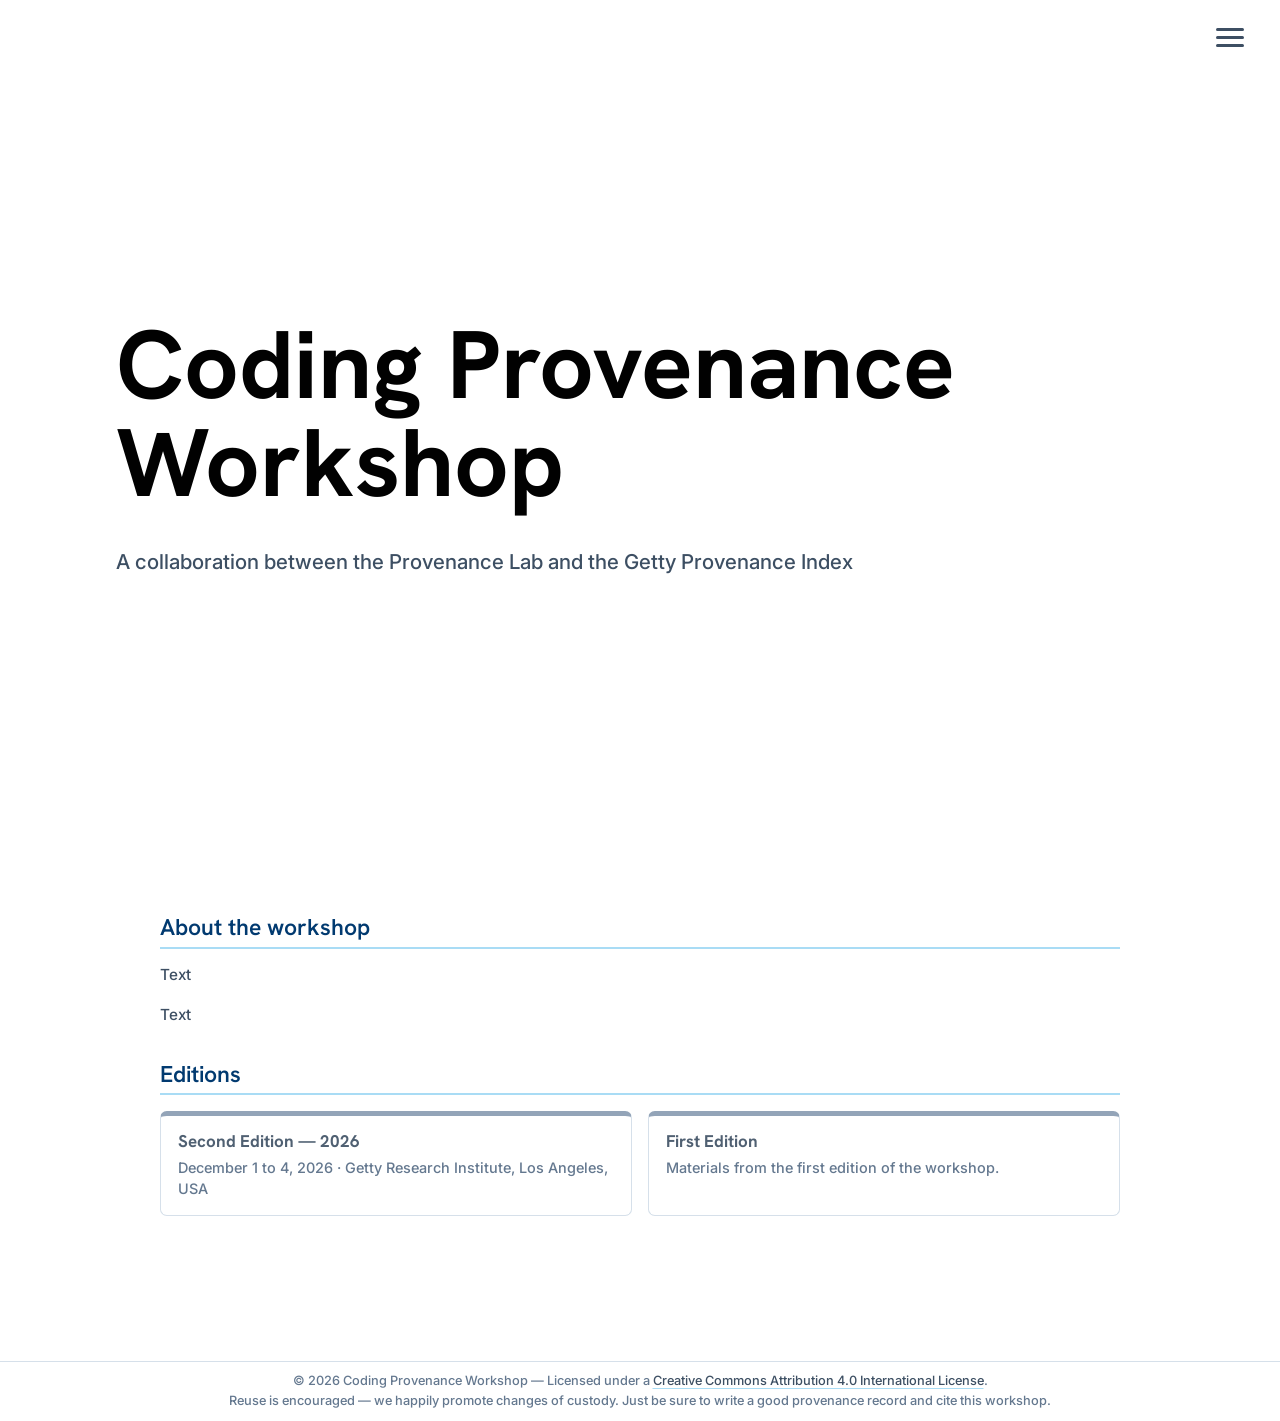
<file: index.html>
<!DOCTYPE html>
<html xmlns="http://www.w3.org/1999/xhtml" lang="en" xml:lang="en"><head>

<meta charset="utf-8">
<meta name="generator" content="quarto-1.7.31">

<meta name="viewport" content="width=device-width, initial-scale=1.0, user-scalable=yes">


<title>Coding Provenance Workshop</title>
<style>
code{white-space: pre-wrap;}
span.smallcaps{font-variant: small-caps;}
div.columns{display: flex; gap: min(4vw, 1.5em);}
div.column{flex: auto; overflow-x: auto;}
div.hanging-indent{margin-left: 1.5em; text-indent: -1.5em;}
ul.task-list{list-style: none;}
ul.task-list li input[type="checkbox"] {
  width: 0.8em;
  margin: 0 0.8em 0.2em -1em; /* quarto-specific, see https://github.com/quarto-dev/quarto-cli/issues/4556 */ 
  vertical-align: middle;
}
</style>


<script src="site_libs/quarto-nav/quarto-nav.js"></script>
<script src="site_libs/quarto-nav/headroom.min.js"></script>
<script src="site_libs/clipboard/clipboard.min.js"></script>
<script src="site_libs/quarto-html/quarto.js" type="module"></script>
<script src="site_libs/quarto-html/tabsets/tabsets.js" type="module"></script>
<script src="site_libs/quarto-html/popper.min.js"></script>
<script src="site_libs/quarto-html/tippy.umd.min.js"></script>
<script src="site_libs/quarto-html/anchor.min.js"></script>
<link href="site_libs/quarto-html/tippy.css" rel="stylesheet">
<link href="site_libs/quarto-html/quarto-syntax-highlighting-e1a5c8363afafaef2c763b6775fbf3ca.css" rel="stylesheet" id="quarto-text-highlighting-styles">
<script src="site_libs/bootstrap/bootstrap.min.js"></script>
<link href="site_libs/bootstrap/bootstrap-icons.css" rel="stylesheet">
<link href="site_libs/bootstrap/bootstrap-255f26626b10e4e4d0349b418374b117.min.css" rel="stylesheet" append-hash="true" id="quarto-bootstrap" data-mode="light">
<script id="quarto-search-options" type="application/json">{
  "language": {
    "search-no-results-text": "No results",
    "search-matching-documents-text": "matching documents",
    "search-copy-link-title": "Copy link to search",
    "search-hide-matches-text": "Hide additional matches",
    "search-more-match-text": "more match in this document",
    "search-more-matches-text": "more matches in this document",
    "search-clear-button-title": "Clear",
    "search-text-placeholder": "",
    "search-detached-cancel-button-title": "Cancel",
    "search-submit-button-title": "Submit",
    "search-label": "Search"
  }
}</script>


</head>

<body class="nav-fixed landing quarto-light">

<div id="quarto-search-results"></div>
  <header id="quarto-header" class="headroom fixed-top">
    <nav class="navbar navbar-expand-lg " data-bs-theme="dark">
      <div class="navbar-container container-fluid">
      <div class="navbar-brand-container mx-auto">
    <a class="navbar-brand" href="./index.html">
    <span class="navbar-title">Coding Provenance Workshop</span>
    </a>
  </div>
          <button class="navbar-toggler" type="button" data-bs-toggle="collapse" data-bs-target="#navbarCollapse" aria-controls="navbarCollapse" role="menu" aria-expanded="false" aria-label="Toggle navigation" onclick="if (window.quartoToggleHeadroom) { window.quartoToggleHeadroom(); }">
  <span class="navbar-toggler-icon"></span>
</button>
          <div class="collapse navbar-collapse" id="navbarCollapse">
            <ul class="navbar-nav navbar-nav-scroll me-auto">
  <li class="nav-item">
    <a class="nav-link active" href="./index.html" aria-current="page"> 
<span class="menu-text">Home</span></a>
  </li>  
  <li class="nav-item">
    <a class="nav-link" href="./coding-provenance.html"> 
<span class="menu-text">Coding Provenance</span></a>
  </li>  
  <li class="nav-item">
    <a class="nav-link" href="./team.html"> 
<span class="menu-text">Team</span></a>
  </li>  
  <li class="nav-item">
    <a class="nav-link" href="./alumni.html"> 
<span class="menu-text">Alumni</span></a>
  </li>  
  <li class="nav-item dropdown ">
    <a class="nav-link dropdown-toggle" href="#" id="nav-menu-workshop-materials" role="link" data-bs-toggle="dropdown" aria-expanded="false">
 <span class="menu-text">Workshop Materials</span>
    </a>
    <ul class="dropdown-menu" aria-labelledby="nav-menu-workshop-materials">    
        <li>
    <a class="dropdown-item" href="./materials.html">
 <span class="dropdown-text">Overview</span></a>
  </li>  
        <li>
    <a class="dropdown-item" href="https://provenance-lab.github.io/coding_provenance2/">
 <span class="dropdown-text">Materials · Second Edition (2026)</span></a>
  </li>  
        <li>
    <a class="dropdown-item" href="https://provenance-lab.github.io/coding_provenance/">
 <span class="dropdown-text">Materials · First Edition</span></a>
  </li>  
    </ul>
  </li>
</ul>
          </div> <!-- /navcollapse -->
            <div class="quarto-navbar-tools">
</div>
      </div> <!-- /container-fluid -->
    </nav>
</header>
<!-- content -->
<div id="quarto-content" class="quarto-container page-columns page-rows-contents page-layout-full page-navbar">
<!-- sidebar -->
<!-- margin-sidebar -->
    
<!-- main -->
<main class="content column-page" id="quarto-document-content"><header id="title-block-header" class="quarto-title-block"></header>




<!-- Landing-page menu: three-line button in the top-right corner -->
<div class="landing-menu">
  <button class="landing-menu-toggle" aria-expanded="false" aria-controls="landing-menu-panel" aria-label="Open menu">
    <span class="burger" aria-hidden="true"><span></span><span></span><span></span></span>
  </button>
  <nav id="landing-menu-panel" class="landing-menu-panel" hidden="">
    <a href="coding-provenance.html">Coding Provenance</a>
    <a href="team.html">Team</a>
    <a href="alumni.html">Alumni</a>
    <a href="materials.html">Workshop Materials</a>
    <a class="sub" href="https://provenance-lab.github.io/coding_provenance2/">Second Edition (2026) ↗</a>
    <a class="sub" href="https://provenance-lab.github.io/coding_provenance/">First Edition ↗</a>
  </nav>
</div>

<script>
document.addEventListener("DOMContentLoaded", function () {
  const btn = document.querySelector(".landing-menu-toggle");
  const panel = document.getElementById("landing-menu-panel");
  btn.addEventListener("click", function () {
    const open = btn.getAttribute("aria-expanded") === "true";
    btn.setAttribute("aria-expanded", String(!open));
    panel.hidden = open;
  });
  document.addEventListener("click", function (e) {
    if (!e.target.closest(".landing-menu")) {
      btn.setAttribute("aria-expanded", "false");
      panel.hidden = true;
    }
  });
});
</script>

<header class="hero-bg">
  <div class="hero">
    <div class="hero-title" role="heading" aria-level="1"><span class="line">Coding Provenance</span><br><span class="line">Workshop</span></div>
    <div class="hero-details">A collaboration between the Provenance Lab and the Getty Provenance Index</div>
  </div>
</header>
<div class="landing-section">
<section id="about-the-workshop" class="level2">
<h2 class="anchored" data-anchor-id="about-the-workshop">About the workshop</h2>
<p>Text</p>
<p>Text</p>
</section>
<section id="editions" class="level2">
<h2 class="anchored" data-anchor-id="editions">Editions</h2>
<div class="card-grid two">
<section id="second-edition-2026" class="level3 card">
<h3 class="anchored" data-anchor-id="second-edition-2026"><a href="https://provenance-lab.github.io/coding_provenance2/">Second Edition — 2026</a></h3>
<p>December 1 to 4, 2026 · Getty Research Institute, Los Angeles, USA</p>
</section>
<section id="first-edition" class="level3 card">
<h3 class="anchored" data-anchor-id="first-edition"><a href="https://provenance-lab.github.io/coding_provenance/">First Edition</a></h3>
<p>Materials from the first edition of the workshop.</p>
</section>
</div>
</section>
</div>



<a onclick="window.scrollTo(0, 0); return false;" role="button" id="quarto-back-to-top"><i class="bi bi-arrow-up"></i> Back to top</a></main> <!-- /main -->
<script id="quarto-html-after-body" type="application/javascript">
  window.document.addEventListener("DOMContentLoaded", function (event) {
    const icon = "";
    const anchorJS = new window.AnchorJS();
    anchorJS.options = {
      placement: 'right',
      icon: icon
    };
    anchorJS.add('.anchored');
    const isCodeAnnotation = (el) => {
      for (const clz of el.classList) {
        if (clz.startsWith('code-annotation-')) {                     
          return true;
        }
      }
      return false;
    }
    const onCopySuccess = function(e) {
      // button target
      const button = e.trigger;
      // don't keep focus
      button.blur();
      // flash "checked"
      button.classList.add('code-copy-button-checked');
      var currentTitle = button.getAttribute("title");
      button.setAttribute("title", "Copied!");
      let tooltip;
      if (window.bootstrap) {
        button.setAttribute("data-bs-toggle", "tooltip");
        button.setAttribute("data-bs-placement", "left");
        button.setAttribute("data-bs-title", "Copied!");
        tooltip = new bootstrap.Tooltip(button, 
          { trigger: "manual", 
            customClass: "code-copy-button-tooltip",
            offset: [0, -8]});
        tooltip.show();    
      }
      setTimeout(function() {
        if (tooltip) {
          tooltip.hide();
          button.removeAttribute("data-bs-title");
          button.removeAttribute("data-bs-toggle");
          button.removeAttribute("data-bs-placement");
        }
        button.setAttribute("title", currentTitle);
        button.classList.remove('code-copy-button-checked');
      }, 1000);
      // clear code selection
      e.clearSelection();
    }
    const getTextToCopy = function(trigger) {
        const codeEl = trigger.previousElementSibling.cloneNode(true);
        for (const childEl of codeEl.children) {
          if (isCodeAnnotation(childEl)) {
            childEl.remove();
          }
        }
        return codeEl.innerText;
    }
    const clipboard = new window.ClipboardJS('.code-copy-button:not([data-in-quarto-modal])', {
      text: getTextToCopy
    });
    clipboard.on('success', onCopySuccess);
    if (window.document.getElementById('quarto-embedded-source-code-modal')) {
      const clipboardModal = new window.ClipboardJS('.code-copy-button[data-in-quarto-modal]', {
        text: getTextToCopy,
        container: window.document.getElementById('quarto-embedded-source-code-modal')
      });
      clipboardModal.on('success', onCopySuccess);
    }
      var localhostRegex = new RegExp(/^(?:http|https):\/\/localhost\:?[0-9]*\//);
      var mailtoRegex = new RegExp(/^mailto:/);
        var filterRegex = new RegExp("https:\/\/barbararomero\.github\.io\/codingprovenanceworkshop\/");
      var isInternal = (href) => {
          return filterRegex.test(href) || localhostRegex.test(href) || mailtoRegex.test(href);
      }
      // Inspect non-navigation links and adorn them if external
     var links = window.document.querySelectorAll('a[href]:not(.nav-link):not(.navbar-brand):not(.toc-action):not(.sidebar-link):not(.sidebar-item-toggle):not(.pagination-link):not(.no-external):not([aria-hidden]):not(.dropdown-item):not(.quarto-navigation-tool):not(.about-link)');
      for (var i=0; i<links.length; i++) {
        const link = links[i];
        if (!isInternal(link.href)) {
          // undo the damage that might have been done by quarto-nav.js in the case of
          // links that we want to consider external
          if (link.dataset.originalHref !== undefined) {
            link.href = link.dataset.originalHref;
          }
        }
      }
    function tippyHover(el, contentFn, onTriggerFn, onUntriggerFn) {
      const config = {
        allowHTML: true,
        maxWidth: 500,
        delay: 100,
        arrow: false,
        appendTo: function(el) {
            return el.parentElement;
        },
        interactive: true,
        interactiveBorder: 10,
        theme: 'quarto',
        placement: 'bottom-start',
      };
      if (contentFn) {
        config.content = contentFn;
      }
      if (onTriggerFn) {
        config.onTrigger = onTriggerFn;
      }
      if (onUntriggerFn) {
        config.onUntrigger = onUntriggerFn;
      }
      window.tippy(el, config); 
    }
    const noterefs = window.document.querySelectorAll('a[role="doc-noteref"]');
    for (var i=0; i<noterefs.length; i++) {
      const ref = noterefs[i];
      tippyHover(ref, function() {
        // use id or data attribute instead here
        let href = ref.getAttribute('data-footnote-href') || ref.getAttribute('href');
        try { href = new URL(href).hash; } catch {}
        const id = href.replace(/^#\/?/, "");
        const note = window.document.getElementById(id);
        if (note) {
          return note.innerHTML;
        } else {
          return "";
        }
      });
    }
    const xrefs = window.document.querySelectorAll('a.quarto-xref');
    const processXRef = (id, note) => {
      // Strip column container classes
      const stripColumnClz = (el) => {
        el.classList.remove("page-full", "page-columns");
        if (el.children) {
          for (const child of el.children) {
            stripColumnClz(child);
          }
        }
      }
      stripColumnClz(note)
      if (id === null || id.startsWith('sec-')) {
        // Special case sections, only their first couple elements
        const container = document.createElement("div");
        if (note.children && note.children.length > 2) {
          container.appendChild(note.children[0].cloneNode(true));
          for (let i = 1; i < note.children.length; i++) {
            const child = note.children[i];
            if (child.tagName === "P" && child.innerText === "") {
              continue;
            } else {
              container.appendChild(child.cloneNode(true));
              break;
            }
          }
          if (window.Quarto?.typesetMath) {
            window.Quarto.typesetMath(container);
          }
          return container.innerHTML
        } else {
          if (window.Quarto?.typesetMath) {
            window.Quarto.typesetMath(note);
          }
          return note.innerHTML;
        }
      } else {
        // Remove any anchor links if they are present
        const anchorLink = note.querySelector('a.anchorjs-link');
        if (anchorLink) {
          anchorLink.remove();
        }
        if (window.Quarto?.typesetMath) {
          window.Quarto.typesetMath(note);
        }
        if (note.classList.contains("callout")) {
          return note.outerHTML;
        } else {
          return note.innerHTML;
        }
      }
    }
    for (var i=0; i<xrefs.length; i++) {
      const xref = xrefs[i];
      tippyHover(xref, undefined, function(instance) {
        instance.disable();
        let url = xref.getAttribute('href');
        let hash = undefined; 
        if (url.startsWith('#')) {
          hash = url;
        } else {
          try { hash = new URL(url).hash; } catch {}
        }
        if (hash) {
          const id = hash.replace(/^#\/?/, "");
          const note = window.document.getElementById(id);
          if (note !== null) {
            try {
              const html = processXRef(id, note.cloneNode(true));
              instance.setContent(html);
            } finally {
              instance.enable();
              instance.show();
            }
          } else {
            // See if we can fetch this
            fetch(url.split('#')[0])
            .then(res => res.text())
            .then(html => {
              const parser = new DOMParser();
              const htmlDoc = parser.parseFromString(html, "text/html");
              const note = htmlDoc.getElementById(id);
              if (note !== null) {
                const html = processXRef(id, note);
                instance.setContent(html);
              } 
            }).finally(() => {
              instance.enable();
              instance.show();
            });
          }
        } else {
          // See if we can fetch a full url (with no hash to target)
          // This is a special case and we should probably do some content thinning / targeting
          fetch(url)
          .then(res => res.text())
          .then(html => {
            const parser = new DOMParser();
            const htmlDoc = parser.parseFromString(html, "text/html");
            const note = htmlDoc.querySelector('main.content');
            if (note !== null) {
              // This should only happen for chapter cross references
              // (since there is no id in the URL)
              // remove the first header
              if (note.children.length > 0 && note.children[0].tagName === "HEADER") {
                note.children[0].remove();
              }
              const html = processXRef(null, note);
              instance.setContent(html);
            } 
          }).finally(() => {
            instance.enable();
            instance.show();
          });
        }
      }, function(instance) {
      });
    }
        let selectedAnnoteEl;
        const selectorForAnnotation = ( cell, annotation) => {
          let cellAttr = 'data-code-cell="' + cell + '"';
          let lineAttr = 'data-code-annotation="' +  annotation + '"';
          const selector = 'span[' + cellAttr + '][' + lineAttr + ']';
          return selector;
        }
        const selectCodeLines = (annoteEl) => {
          const doc = window.document;
          const targetCell = annoteEl.getAttribute("data-target-cell");
          const targetAnnotation = annoteEl.getAttribute("data-target-annotation");
          const annoteSpan = window.document.querySelector(selectorForAnnotation(targetCell, targetAnnotation));
          const lines = annoteSpan.getAttribute("data-code-lines").split(",");
          const lineIds = lines.map((line) => {
            return targetCell + "-" + line;
          })
          let top = null;
          let height = null;
          let parent = null;
          if (lineIds.length > 0) {
              //compute the position of the single el (top and bottom and make a div)
              const el = window.document.getElementById(lineIds[0]);
              top = el.offsetTop;
              height = el.offsetHeight;
              parent = el.parentElement.parentElement;
            if (lineIds.length > 1) {
              const lastEl = window.document.getElementById(lineIds[lineIds.length - 1]);
              const bottom = lastEl.offsetTop + lastEl.offsetHeight;
              height = bottom - top;
            }
            if (top !== null && height !== null && parent !== null) {
              // cook up a div (if necessary) and position it 
              let div = window.document.getElementById("code-annotation-line-highlight");
              if (div === null) {
                div = window.document.createElement("div");
                div.setAttribute("id", "code-annotation-line-highlight");
                div.style.position = 'absolute';
                parent.appendChild(div);
              }
              div.style.top = top - 2 + "px";
              div.style.height = height + 4 + "px";
              div.style.left = 0;
              let gutterDiv = window.document.getElementById("code-annotation-line-highlight-gutter");
              if (gutterDiv === null) {
                gutterDiv = window.document.createElement("div");
                gutterDiv.setAttribute("id", "code-annotation-line-highlight-gutter");
                gutterDiv.style.position = 'absolute';
                const codeCell = window.document.getElementById(targetCell);
                const gutter = codeCell.querySelector('.code-annotation-gutter');
                gutter.appendChild(gutterDiv);
              }
              gutterDiv.style.top = top - 2 + "px";
              gutterDiv.style.height = height + 4 + "px";
            }
            selectedAnnoteEl = annoteEl;
          }
        };
        const unselectCodeLines = () => {
          const elementsIds = ["code-annotation-line-highlight", "code-annotation-line-highlight-gutter"];
          elementsIds.forEach((elId) => {
            const div = window.document.getElementById(elId);
            if (div) {
              div.remove();
            }
          });
          selectedAnnoteEl = undefined;
        };
          // Handle positioning of the toggle
      window.addEventListener(
        "resize",
        throttle(() => {
          elRect = undefined;
          if (selectedAnnoteEl) {
            selectCodeLines(selectedAnnoteEl);
          }
        }, 10)
      );
      function throttle(fn, ms) {
      let throttle = false;
      let timer;
        return (...args) => {
          if(!throttle) { // first call gets through
              fn.apply(this, args);
              throttle = true;
          } else { // all the others get throttled
              if(timer) clearTimeout(timer); // cancel #2
              timer = setTimeout(() => {
                fn.apply(this, args);
                timer = throttle = false;
              }, ms);
          }
        };
      }
        // Attach click handler to the DT
        const annoteDls = window.document.querySelectorAll('dt[data-target-cell]');
        for (const annoteDlNode of annoteDls) {
          annoteDlNode.addEventListener('click', (event) => {
            const clickedEl = event.target;
            if (clickedEl !== selectedAnnoteEl) {
              unselectCodeLines();
              const activeEl = window.document.querySelector('dt[data-target-cell].code-annotation-active');
              if (activeEl) {
                activeEl.classList.remove('code-annotation-active');
              }
              selectCodeLines(clickedEl);
              clickedEl.classList.add('code-annotation-active');
            } else {
              // Unselect the line
              unselectCodeLines();
              clickedEl.classList.remove('code-annotation-active');
            }
          });
        }
    const findCites = (el) => {
      const parentEl = el.parentElement;
      if (parentEl) {
        const cites = parentEl.dataset.cites;
        if (cites) {
          return {
            el,
            cites: cites.split(' ')
          };
        } else {
          return findCites(el.parentElement)
        }
      } else {
        return undefined;
      }
    };
    var bibliorefs = window.document.querySelectorAll('a[role="doc-biblioref"]');
    for (var i=0; i<bibliorefs.length; i++) {
      const ref = bibliorefs[i];
      const citeInfo = findCites(ref);
      if (citeInfo) {
        tippyHover(citeInfo.el, function() {
          var popup = window.document.createElement('div');
          citeInfo.cites.forEach(function(cite) {
            var citeDiv = window.document.createElement('div');
            citeDiv.classList.add('hanging-indent');
            citeDiv.classList.add('csl-entry');
            var biblioDiv = window.document.getElementById('ref-' + cite);
            if (biblioDiv) {
              citeDiv.innerHTML = biblioDiv.innerHTML;
            }
            popup.appendChild(citeDiv);
          });
          return popup.innerHTML;
        });
      }
    }
  });
  </script>
</div> <!-- /content -->
<footer class="footer">
  <div class="nav-footer">
    <div class="nav-footer-left">
      &nbsp;
    </div>   
    <div class="nav-footer-center">
<p>© 2026 Coding Provenance Workshop — Licensed under a <a href="https://creativecommons.org/licenses/by/4.0/">Creative Commons Attribution 4.0 International License</a>.<br> Reuse is encouraged — we happily promote changes of custody. Just be sure to write a good provenance record and cite this workshop.</p>
</div>
    <div class="nav-footer-right">
      &nbsp;
    </div>
  </div>
</footer>




</body></html>
</file>
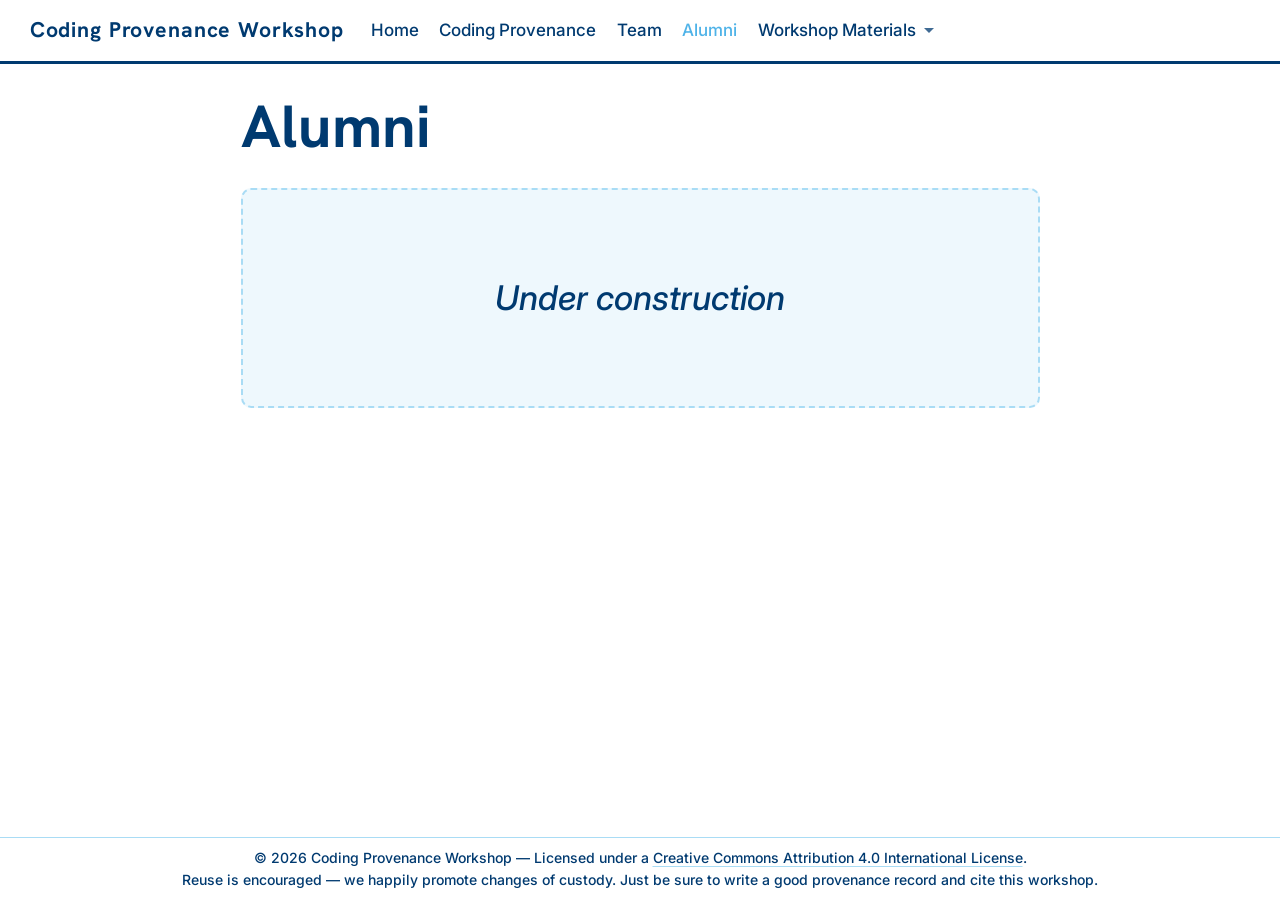
<file: alumni.html>
<!DOCTYPE html>
<html xmlns="http://www.w3.org/1999/xhtml" lang="en" xml:lang="en"><head>

<meta charset="utf-8">
<meta name="generator" content="quarto-1.7.31">

<meta name="viewport" content="width=device-width, initial-scale=1.0, user-scalable=yes">


<title>Alumni – Coding Provenance Workshop</title>
<style>
code{white-space: pre-wrap;}
span.smallcaps{font-variant: small-caps;}
div.columns{display: flex; gap: min(4vw, 1.5em);}
div.column{flex: auto; overflow-x: auto;}
div.hanging-indent{margin-left: 1.5em; text-indent: -1.5em;}
ul.task-list{list-style: none;}
ul.task-list li input[type="checkbox"] {
  width: 0.8em;
  margin: 0 0.8em 0.2em -1em; /* quarto-specific, see https://github.com/quarto-dev/quarto-cli/issues/4556 */ 
  vertical-align: middle;
}
</style>


<script src="site_libs/quarto-nav/quarto-nav.js"></script>
<script src="site_libs/quarto-nav/headroom.min.js"></script>
<script src="site_libs/clipboard/clipboard.min.js"></script>
<script src="site_libs/quarto-html/quarto.js" type="module"></script>
<script src="site_libs/quarto-html/tabsets/tabsets.js" type="module"></script>
<script src="site_libs/quarto-html/popper.min.js"></script>
<script src="site_libs/quarto-html/tippy.umd.min.js"></script>
<script src="site_libs/quarto-html/anchor.min.js"></script>
<link href="site_libs/quarto-html/tippy.css" rel="stylesheet">
<link href="site_libs/quarto-html/quarto-syntax-highlighting-e1a5c8363afafaef2c763b6775fbf3ca.css" rel="stylesheet" id="quarto-text-highlighting-styles">
<script src="site_libs/bootstrap/bootstrap.min.js"></script>
<link href="site_libs/bootstrap/bootstrap-icons.css" rel="stylesheet">
<link href="site_libs/bootstrap/bootstrap-255f26626b10e4e4d0349b418374b117.min.css" rel="stylesheet" append-hash="true" id="quarto-bootstrap" data-mode="light">
<script id="quarto-search-options" type="application/json">{
  "language": {
    "search-no-results-text": "No results",
    "search-matching-documents-text": "matching documents",
    "search-copy-link-title": "Copy link to search",
    "search-hide-matches-text": "Hide additional matches",
    "search-more-match-text": "more match in this document",
    "search-more-matches-text": "more matches in this document",
    "search-clear-button-title": "Clear",
    "search-text-placeholder": "",
    "search-detached-cancel-button-title": "Cancel",
    "search-submit-button-title": "Submit",
    "search-label": "Search"
  }
}</script>


</head>

<body class="nav-fixed fullcontent quarto-light">

<div id="quarto-search-results"></div>
  <header id="quarto-header" class="headroom fixed-top">
    <nav class="navbar navbar-expand-lg " data-bs-theme="dark">
      <div class="navbar-container container-fluid">
      <div class="navbar-brand-container mx-auto">
    <a class="navbar-brand" href="./index.html">
    <span class="navbar-title">Coding Provenance Workshop</span>
    </a>
  </div>
          <button class="navbar-toggler" type="button" data-bs-toggle="collapse" data-bs-target="#navbarCollapse" aria-controls="navbarCollapse" role="menu" aria-expanded="false" aria-label="Toggle navigation" onclick="if (window.quartoToggleHeadroom) { window.quartoToggleHeadroom(); }">
  <span class="navbar-toggler-icon"></span>
</button>
          <div class="collapse navbar-collapse" id="navbarCollapse">
            <ul class="navbar-nav navbar-nav-scroll me-auto">
  <li class="nav-item">
    <a class="nav-link" href="./index.html"> 
<span class="menu-text">Home</span></a>
  </li>  
  <li class="nav-item">
    <a class="nav-link" href="./coding-provenance.html"> 
<span class="menu-text">Coding Provenance</span></a>
  </li>  
  <li class="nav-item">
    <a class="nav-link" href="./team.html"> 
<span class="menu-text">Team</span></a>
  </li>  
  <li class="nav-item">
    <a class="nav-link active" href="./alumni.html" aria-current="page"> 
<span class="menu-text">Alumni</span></a>
  </li>  
  <li class="nav-item dropdown ">
    <a class="nav-link dropdown-toggle" href="#" id="nav-menu-workshop-materials" role="link" data-bs-toggle="dropdown" aria-expanded="false">
 <span class="menu-text">Workshop Materials</span>
    </a>
    <ul class="dropdown-menu" aria-labelledby="nav-menu-workshop-materials">    
        <li>
    <a class="dropdown-item" href="./materials.html">
 <span class="dropdown-text">Overview</span></a>
  </li>  
        <li>
    <a class="dropdown-item" href="https://provenance-lab.github.io/coding_provenance2/">
 <span class="dropdown-text">Materials · Second Edition (2026)</span></a>
  </li>  
        <li>
    <a class="dropdown-item" href="https://provenance-lab.github.io/coding_provenance/">
 <span class="dropdown-text">Materials · First Edition</span></a>
  </li>  
    </ul>
  </li>
</ul>
          </div> <!-- /navcollapse -->
            <div class="quarto-navbar-tools">
</div>
      </div> <!-- /container-fluid -->
    </nav>
</header>
<!-- content -->
<div id="quarto-content" class="quarto-container page-columns page-rows-contents page-layout-article page-navbar">
<!-- sidebar -->
<!-- margin-sidebar -->
    
<!-- main -->
<main class="content" id="quarto-document-content">

<header id="title-block-header" class="quarto-title-block default">
<div class="quarto-title">
<h1 class="title">Alumni</h1>
</div>



<div class="quarto-title-meta">

    
  
    
  </div>
  


</header>


<div class="under-construction">
<p>Under construction</p>
</div>



<a onclick="window.scrollTo(0, 0); return false;" role="button" id="quarto-back-to-top"><i class="bi bi-arrow-up"></i> Back to top</a></main> <!-- /main -->
<script id="quarto-html-after-body" type="application/javascript">
  window.document.addEventListener("DOMContentLoaded", function (event) {
    const icon = "";
    const anchorJS = new window.AnchorJS();
    anchorJS.options = {
      placement: 'right',
      icon: icon
    };
    anchorJS.add('.anchored');
    const isCodeAnnotation = (el) => {
      for (const clz of el.classList) {
        if (clz.startsWith('code-annotation-')) {                     
          return true;
        }
      }
      return false;
    }
    const onCopySuccess = function(e) {
      // button target
      const button = e.trigger;
      // don't keep focus
      button.blur();
      // flash "checked"
      button.classList.add('code-copy-button-checked');
      var currentTitle = button.getAttribute("title");
      button.setAttribute("title", "Copied!");
      let tooltip;
      if (window.bootstrap) {
        button.setAttribute("data-bs-toggle", "tooltip");
        button.setAttribute("data-bs-placement", "left");
        button.setAttribute("data-bs-title", "Copied!");
        tooltip = new bootstrap.Tooltip(button, 
          { trigger: "manual", 
            customClass: "code-copy-button-tooltip",
            offset: [0, -8]});
        tooltip.show();    
      }
      setTimeout(function() {
        if (tooltip) {
          tooltip.hide();
          button.removeAttribute("data-bs-title");
          button.removeAttribute("data-bs-toggle");
          button.removeAttribute("data-bs-placement");
        }
        button.setAttribute("title", currentTitle);
        button.classList.remove('code-copy-button-checked');
      }, 1000);
      // clear code selection
      e.clearSelection();
    }
    const getTextToCopy = function(trigger) {
        const codeEl = trigger.previousElementSibling.cloneNode(true);
        for (const childEl of codeEl.children) {
          if (isCodeAnnotation(childEl)) {
            childEl.remove();
          }
        }
        return codeEl.innerText;
    }
    const clipboard = new window.ClipboardJS('.code-copy-button:not([data-in-quarto-modal])', {
      text: getTextToCopy
    });
    clipboard.on('success', onCopySuccess);
    if (window.document.getElementById('quarto-embedded-source-code-modal')) {
      const clipboardModal = new window.ClipboardJS('.code-copy-button[data-in-quarto-modal]', {
        text: getTextToCopy,
        container: window.document.getElementById('quarto-embedded-source-code-modal')
      });
      clipboardModal.on('success', onCopySuccess);
    }
      var localhostRegex = new RegExp(/^(?:http|https):\/\/localhost\:?[0-9]*\//);
      var mailtoRegex = new RegExp(/^mailto:/);
        var filterRegex = new RegExp("https:\/\/barbararomero\.github\.io\/codingprovenanceworkshop\/");
      var isInternal = (href) => {
          return filterRegex.test(href) || localhostRegex.test(href) || mailtoRegex.test(href);
      }
      // Inspect non-navigation links and adorn them if external
     var links = window.document.querySelectorAll('a[href]:not(.nav-link):not(.navbar-brand):not(.toc-action):not(.sidebar-link):not(.sidebar-item-toggle):not(.pagination-link):not(.no-external):not([aria-hidden]):not(.dropdown-item):not(.quarto-navigation-tool):not(.about-link)');
      for (var i=0; i<links.length; i++) {
        const link = links[i];
        if (!isInternal(link.href)) {
          // undo the damage that might have been done by quarto-nav.js in the case of
          // links that we want to consider external
          if (link.dataset.originalHref !== undefined) {
            link.href = link.dataset.originalHref;
          }
        }
      }
    function tippyHover(el, contentFn, onTriggerFn, onUntriggerFn) {
      const config = {
        allowHTML: true,
        maxWidth: 500,
        delay: 100,
        arrow: false,
        appendTo: function(el) {
            return el.parentElement;
        },
        interactive: true,
        interactiveBorder: 10,
        theme: 'quarto',
        placement: 'bottom-start',
      };
      if (contentFn) {
        config.content = contentFn;
      }
      if (onTriggerFn) {
        config.onTrigger = onTriggerFn;
      }
      if (onUntriggerFn) {
        config.onUntrigger = onUntriggerFn;
      }
      window.tippy(el, config); 
    }
    const noterefs = window.document.querySelectorAll('a[role="doc-noteref"]');
    for (var i=0; i<noterefs.length; i++) {
      const ref = noterefs[i];
      tippyHover(ref, function() {
        // use id or data attribute instead here
        let href = ref.getAttribute('data-footnote-href') || ref.getAttribute('href');
        try { href = new URL(href).hash; } catch {}
        const id = href.replace(/^#\/?/, "");
        const note = window.document.getElementById(id);
        if (note) {
          return note.innerHTML;
        } else {
          return "";
        }
      });
    }
    const xrefs = window.document.querySelectorAll('a.quarto-xref');
    const processXRef = (id, note) => {
      // Strip column container classes
      const stripColumnClz = (el) => {
        el.classList.remove("page-full", "page-columns");
        if (el.children) {
          for (const child of el.children) {
            stripColumnClz(child);
          }
        }
      }
      stripColumnClz(note)
      if (id === null || id.startsWith('sec-')) {
        // Special case sections, only their first couple elements
        const container = document.createElement("div");
        if (note.children && note.children.length > 2) {
          container.appendChild(note.children[0].cloneNode(true));
          for (let i = 1; i < note.children.length; i++) {
            const child = note.children[i];
            if (child.tagName === "P" && child.innerText === "") {
              continue;
            } else {
              container.appendChild(child.cloneNode(true));
              break;
            }
          }
          if (window.Quarto?.typesetMath) {
            window.Quarto.typesetMath(container);
          }
          return container.innerHTML
        } else {
          if (window.Quarto?.typesetMath) {
            window.Quarto.typesetMath(note);
          }
          return note.innerHTML;
        }
      } else {
        // Remove any anchor links if they are present
        const anchorLink = note.querySelector('a.anchorjs-link');
        if (anchorLink) {
          anchorLink.remove();
        }
        if (window.Quarto?.typesetMath) {
          window.Quarto.typesetMath(note);
        }
        if (note.classList.contains("callout")) {
          return note.outerHTML;
        } else {
          return note.innerHTML;
        }
      }
    }
    for (var i=0; i<xrefs.length; i++) {
      const xref = xrefs[i];
      tippyHover(xref, undefined, function(instance) {
        instance.disable();
        let url = xref.getAttribute('href');
        let hash = undefined; 
        if (url.startsWith('#')) {
          hash = url;
        } else {
          try { hash = new URL(url).hash; } catch {}
        }
        if (hash) {
          const id = hash.replace(/^#\/?/, "");
          const note = window.document.getElementById(id);
          if (note !== null) {
            try {
              const html = processXRef(id, note.cloneNode(true));
              instance.setContent(html);
            } finally {
              instance.enable();
              instance.show();
            }
          } else {
            // See if we can fetch this
            fetch(url.split('#')[0])
            .then(res => res.text())
            .then(html => {
              const parser = new DOMParser();
              const htmlDoc = parser.parseFromString(html, "text/html");
              const note = htmlDoc.getElementById(id);
              if (note !== null) {
                const html = processXRef(id, note);
                instance.setContent(html);
              } 
            }).finally(() => {
              instance.enable();
              instance.show();
            });
          }
        } else {
          // See if we can fetch a full url (with no hash to target)
          // This is a special case and we should probably do some content thinning / targeting
          fetch(url)
          .then(res => res.text())
          .then(html => {
            const parser = new DOMParser();
            const htmlDoc = parser.parseFromString(html, "text/html");
            const note = htmlDoc.querySelector('main.content');
            if (note !== null) {
              // This should only happen for chapter cross references
              // (since there is no id in the URL)
              // remove the first header
              if (note.children.length > 0 && note.children[0].tagName === "HEADER") {
                note.children[0].remove();
              }
              const html = processXRef(null, note);
              instance.setContent(html);
            } 
          }).finally(() => {
            instance.enable();
            instance.show();
          });
        }
      }, function(instance) {
      });
    }
        let selectedAnnoteEl;
        const selectorForAnnotation = ( cell, annotation) => {
          let cellAttr = 'data-code-cell="' + cell + '"';
          let lineAttr = 'data-code-annotation="' +  annotation + '"';
          const selector = 'span[' + cellAttr + '][' + lineAttr + ']';
          return selector;
        }
        const selectCodeLines = (annoteEl) => {
          const doc = window.document;
          const targetCell = annoteEl.getAttribute("data-target-cell");
          const targetAnnotation = annoteEl.getAttribute("data-target-annotation");
          const annoteSpan = window.document.querySelector(selectorForAnnotation(targetCell, targetAnnotation));
          const lines = annoteSpan.getAttribute("data-code-lines").split(",");
          const lineIds = lines.map((line) => {
            return targetCell + "-" + line;
          })
          let top = null;
          let height = null;
          let parent = null;
          if (lineIds.length > 0) {
              //compute the position of the single el (top and bottom and make a div)
              const el = window.document.getElementById(lineIds[0]);
              top = el.offsetTop;
              height = el.offsetHeight;
              parent = el.parentElement.parentElement;
            if (lineIds.length > 1) {
              const lastEl = window.document.getElementById(lineIds[lineIds.length - 1]);
              const bottom = lastEl.offsetTop + lastEl.offsetHeight;
              height = bottom - top;
            }
            if (top !== null && height !== null && parent !== null) {
              // cook up a div (if necessary) and position it 
              let div = window.document.getElementById("code-annotation-line-highlight");
              if (div === null) {
                div = window.document.createElement("div");
                div.setAttribute("id", "code-annotation-line-highlight");
                div.style.position = 'absolute';
                parent.appendChild(div);
              }
              div.style.top = top - 2 + "px";
              div.style.height = height + 4 + "px";
              div.style.left = 0;
              let gutterDiv = window.document.getElementById("code-annotation-line-highlight-gutter");
              if (gutterDiv === null) {
                gutterDiv = window.document.createElement("div");
                gutterDiv.setAttribute("id", "code-annotation-line-highlight-gutter");
                gutterDiv.style.position = 'absolute';
                const codeCell = window.document.getElementById(targetCell);
                const gutter = codeCell.querySelector('.code-annotation-gutter');
                gutter.appendChild(gutterDiv);
              }
              gutterDiv.style.top = top - 2 + "px";
              gutterDiv.style.height = height + 4 + "px";
            }
            selectedAnnoteEl = annoteEl;
          }
        };
        const unselectCodeLines = () => {
          const elementsIds = ["code-annotation-line-highlight", "code-annotation-line-highlight-gutter"];
          elementsIds.forEach((elId) => {
            const div = window.document.getElementById(elId);
            if (div) {
              div.remove();
            }
          });
          selectedAnnoteEl = undefined;
        };
          // Handle positioning of the toggle
      window.addEventListener(
        "resize",
        throttle(() => {
          elRect = undefined;
          if (selectedAnnoteEl) {
            selectCodeLines(selectedAnnoteEl);
          }
        }, 10)
      );
      function throttle(fn, ms) {
      let throttle = false;
      let timer;
        return (...args) => {
          if(!throttle) { // first call gets through
              fn.apply(this, args);
              throttle = true;
          } else { // all the others get throttled
              if(timer) clearTimeout(timer); // cancel #2
              timer = setTimeout(() => {
                fn.apply(this, args);
                timer = throttle = false;
              }, ms);
          }
        };
      }
        // Attach click handler to the DT
        const annoteDls = window.document.querySelectorAll('dt[data-target-cell]');
        for (const annoteDlNode of annoteDls) {
          annoteDlNode.addEventListener('click', (event) => {
            const clickedEl = event.target;
            if (clickedEl !== selectedAnnoteEl) {
              unselectCodeLines();
              const activeEl = window.document.querySelector('dt[data-target-cell].code-annotation-active');
              if (activeEl) {
                activeEl.classList.remove('code-annotation-active');
              }
              selectCodeLines(clickedEl);
              clickedEl.classList.add('code-annotation-active');
            } else {
              // Unselect the line
              unselectCodeLines();
              clickedEl.classList.remove('code-annotation-active');
            }
          });
        }
    const findCites = (el) => {
      const parentEl = el.parentElement;
      if (parentEl) {
        const cites = parentEl.dataset.cites;
        if (cites) {
          return {
            el,
            cites: cites.split(' ')
          };
        } else {
          return findCites(el.parentElement)
        }
      } else {
        return undefined;
      }
    };
    var bibliorefs = window.document.querySelectorAll('a[role="doc-biblioref"]');
    for (var i=0; i<bibliorefs.length; i++) {
      const ref = bibliorefs[i];
      const citeInfo = findCites(ref);
      if (citeInfo) {
        tippyHover(citeInfo.el, function() {
          var popup = window.document.createElement('div');
          citeInfo.cites.forEach(function(cite) {
            var citeDiv = window.document.createElement('div');
            citeDiv.classList.add('hanging-indent');
            citeDiv.classList.add('csl-entry');
            var biblioDiv = window.document.getElementById('ref-' + cite);
            if (biblioDiv) {
              citeDiv.innerHTML = biblioDiv.innerHTML;
            }
            popup.appendChild(citeDiv);
          });
          return popup.innerHTML;
        });
      }
    }
  });
  </script>
</div> <!-- /content -->
<footer class="footer">
  <div class="nav-footer">
    <div class="nav-footer-left">
      &nbsp;
    </div>   
    <div class="nav-footer-center">
<p>© 2026 Coding Provenance Workshop — Licensed under a <a href="https://creativecommons.org/licenses/by/4.0/">Creative Commons Attribution 4.0 International License</a>.<br> Reuse is encouraged — we happily promote changes of custody. Just be sure to write a good provenance record and cite this workshop.</p>
</div>
    <div class="nav-footer-right">
      &nbsp;
    </div>
  </div>
</footer>




</body></html>
</file>
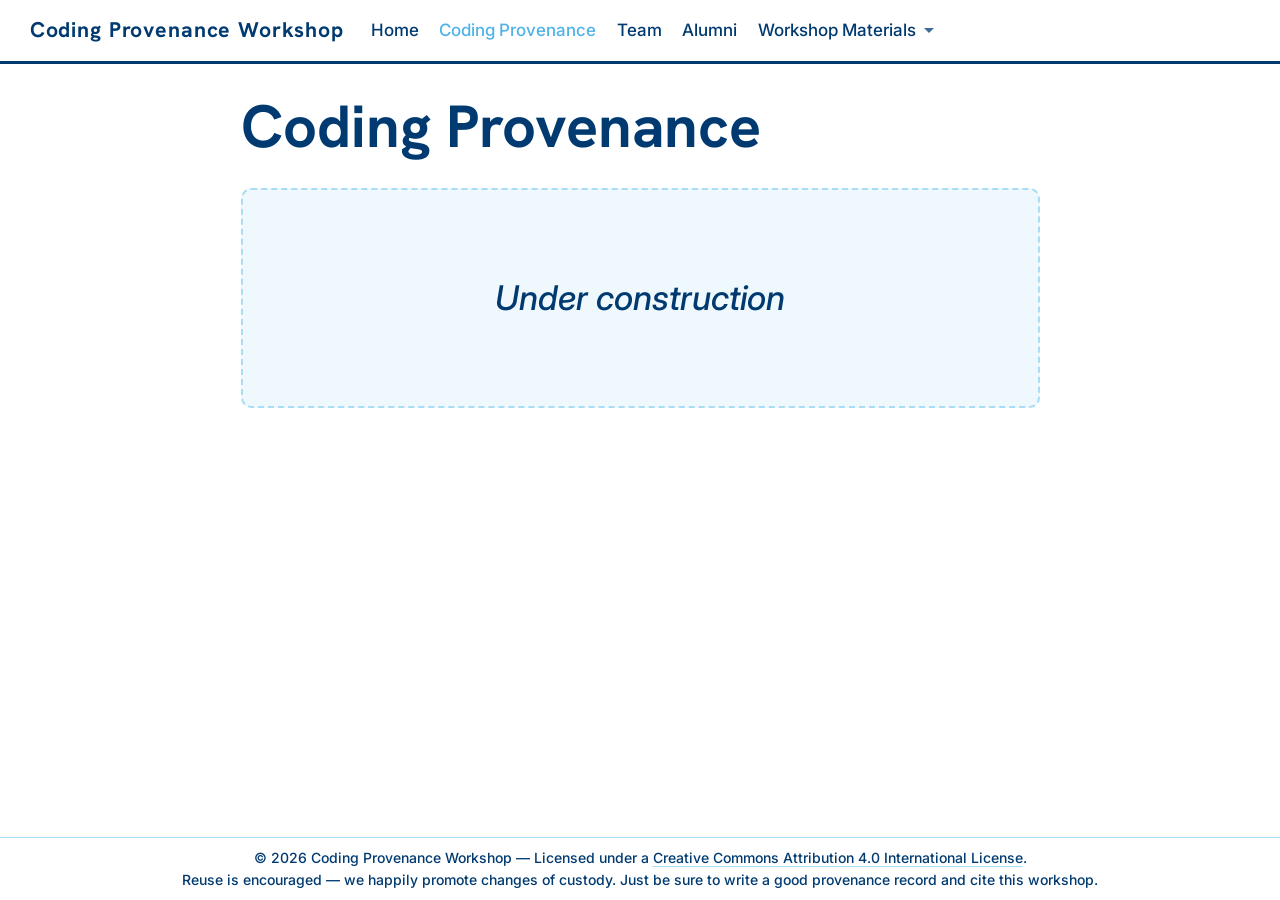
<file: coding-provenance.html>
<!DOCTYPE html>
<html xmlns="http://www.w3.org/1999/xhtml" lang="en" xml:lang="en"><head>

<meta charset="utf-8">
<meta name="generator" content="quarto-1.7.31">

<meta name="viewport" content="width=device-width, initial-scale=1.0, user-scalable=yes">


<title>Coding Provenance – Coding Provenance Workshop</title>
<style>
code{white-space: pre-wrap;}
span.smallcaps{font-variant: small-caps;}
div.columns{display: flex; gap: min(4vw, 1.5em);}
div.column{flex: auto; overflow-x: auto;}
div.hanging-indent{margin-left: 1.5em; text-indent: -1.5em;}
ul.task-list{list-style: none;}
ul.task-list li input[type="checkbox"] {
  width: 0.8em;
  margin: 0 0.8em 0.2em -1em; /* quarto-specific, see https://github.com/quarto-dev/quarto-cli/issues/4556 */ 
  vertical-align: middle;
}
</style>


<script src="site_libs/quarto-nav/quarto-nav.js"></script>
<script src="site_libs/quarto-nav/headroom.min.js"></script>
<script src="site_libs/clipboard/clipboard.min.js"></script>
<script src="site_libs/quarto-html/quarto.js" type="module"></script>
<script src="site_libs/quarto-html/tabsets/tabsets.js" type="module"></script>
<script src="site_libs/quarto-html/popper.min.js"></script>
<script src="site_libs/quarto-html/tippy.umd.min.js"></script>
<script src="site_libs/quarto-html/anchor.min.js"></script>
<link href="site_libs/quarto-html/tippy.css" rel="stylesheet">
<link href="site_libs/quarto-html/quarto-syntax-highlighting-e1a5c8363afafaef2c763b6775fbf3ca.css" rel="stylesheet" id="quarto-text-highlighting-styles">
<script src="site_libs/bootstrap/bootstrap.min.js"></script>
<link href="site_libs/bootstrap/bootstrap-icons.css" rel="stylesheet">
<link href="site_libs/bootstrap/bootstrap-255f26626b10e4e4d0349b418374b117.min.css" rel="stylesheet" append-hash="true" id="quarto-bootstrap" data-mode="light">
<script id="quarto-search-options" type="application/json">{
  "language": {
    "search-no-results-text": "No results",
    "search-matching-documents-text": "matching documents",
    "search-copy-link-title": "Copy link to search",
    "search-hide-matches-text": "Hide additional matches",
    "search-more-match-text": "more match in this document",
    "search-more-matches-text": "more matches in this document",
    "search-clear-button-title": "Clear",
    "search-text-placeholder": "",
    "search-detached-cancel-button-title": "Cancel",
    "search-submit-button-title": "Submit",
    "search-label": "Search"
  }
}</script>


</head>

<body class="nav-fixed fullcontent quarto-light">

<div id="quarto-search-results"></div>
  <header id="quarto-header" class="headroom fixed-top">
    <nav class="navbar navbar-expand-lg " data-bs-theme="dark">
      <div class="navbar-container container-fluid">
      <div class="navbar-brand-container mx-auto">
    <a class="navbar-brand" href="./index.html">
    <span class="navbar-title">Coding Provenance Workshop</span>
    </a>
  </div>
          <button class="navbar-toggler" type="button" data-bs-toggle="collapse" data-bs-target="#navbarCollapse" aria-controls="navbarCollapse" role="menu" aria-expanded="false" aria-label="Toggle navigation" onclick="if (window.quartoToggleHeadroom) { window.quartoToggleHeadroom(); }">
  <span class="navbar-toggler-icon"></span>
</button>
          <div class="collapse navbar-collapse" id="navbarCollapse">
            <ul class="navbar-nav navbar-nav-scroll me-auto">
  <li class="nav-item">
    <a class="nav-link" href="./index.html"> 
<span class="menu-text">Home</span></a>
  </li>  
  <li class="nav-item">
    <a class="nav-link active" href="./coding-provenance.html" aria-current="page"> 
<span class="menu-text">Coding Provenance</span></a>
  </li>  
  <li class="nav-item">
    <a class="nav-link" href="./team.html"> 
<span class="menu-text">Team</span></a>
  </li>  
  <li class="nav-item">
    <a class="nav-link" href="./alumni.html"> 
<span class="menu-text">Alumni</span></a>
  </li>  
  <li class="nav-item dropdown ">
    <a class="nav-link dropdown-toggle" href="#" id="nav-menu-workshop-materials" role="link" data-bs-toggle="dropdown" aria-expanded="false">
 <span class="menu-text">Workshop Materials</span>
    </a>
    <ul class="dropdown-menu" aria-labelledby="nav-menu-workshop-materials">    
        <li>
    <a class="dropdown-item" href="./materials.html">
 <span class="dropdown-text">Overview</span></a>
  </li>  
        <li>
    <a class="dropdown-item" href="https://provenance-lab.github.io/coding_provenance2/">
 <span class="dropdown-text">Materials · Second Edition (2026)</span></a>
  </li>  
        <li>
    <a class="dropdown-item" href="https://provenance-lab.github.io/coding_provenance/">
 <span class="dropdown-text">Materials · First Edition</span></a>
  </li>  
    </ul>
  </li>
</ul>
          </div> <!-- /navcollapse -->
            <div class="quarto-navbar-tools">
</div>
      </div> <!-- /container-fluid -->
    </nav>
</header>
<!-- content -->
<div id="quarto-content" class="quarto-container page-columns page-rows-contents page-layout-article page-navbar">
<!-- sidebar -->
<!-- margin-sidebar -->
    
<!-- main -->
<main class="content" id="quarto-document-content">

<header id="title-block-header" class="quarto-title-block default">
<div class="quarto-title">
<h1 class="title">Coding Provenance</h1>
</div>



<div class="quarto-title-meta">

    
  
    
  </div>
  


</header>


<div class="under-construction">
<p>Under construction</p>
</div>



<a onclick="window.scrollTo(0, 0); return false;" role="button" id="quarto-back-to-top"><i class="bi bi-arrow-up"></i> Back to top</a></main> <!-- /main -->
<script id="quarto-html-after-body" type="application/javascript">
  window.document.addEventListener("DOMContentLoaded", function (event) {
    const icon = "";
    const anchorJS = new window.AnchorJS();
    anchorJS.options = {
      placement: 'right',
      icon: icon
    };
    anchorJS.add('.anchored');
    const isCodeAnnotation = (el) => {
      for (const clz of el.classList) {
        if (clz.startsWith('code-annotation-')) {                     
          return true;
        }
      }
      return false;
    }
    const onCopySuccess = function(e) {
      // button target
      const button = e.trigger;
      // don't keep focus
      button.blur();
      // flash "checked"
      button.classList.add('code-copy-button-checked');
      var currentTitle = button.getAttribute("title");
      button.setAttribute("title", "Copied!");
      let tooltip;
      if (window.bootstrap) {
        button.setAttribute("data-bs-toggle", "tooltip");
        button.setAttribute("data-bs-placement", "left");
        button.setAttribute("data-bs-title", "Copied!");
        tooltip = new bootstrap.Tooltip(button, 
          { trigger: "manual", 
            customClass: "code-copy-button-tooltip",
            offset: [0, -8]});
        tooltip.show();    
      }
      setTimeout(function() {
        if (tooltip) {
          tooltip.hide();
          button.removeAttribute("data-bs-title");
          button.removeAttribute("data-bs-toggle");
          button.removeAttribute("data-bs-placement");
        }
        button.setAttribute("title", currentTitle);
        button.classList.remove('code-copy-button-checked');
      }, 1000);
      // clear code selection
      e.clearSelection();
    }
    const getTextToCopy = function(trigger) {
        const codeEl = trigger.previousElementSibling.cloneNode(true);
        for (const childEl of codeEl.children) {
          if (isCodeAnnotation(childEl)) {
            childEl.remove();
          }
        }
        return codeEl.innerText;
    }
    const clipboard = new window.ClipboardJS('.code-copy-button:not([data-in-quarto-modal])', {
      text: getTextToCopy
    });
    clipboard.on('success', onCopySuccess);
    if (window.document.getElementById('quarto-embedded-source-code-modal')) {
      const clipboardModal = new window.ClipboardJS('.code-copy-button[data-in-quarto-modal]', {
        text: getTextToCopy,
        container: window.document.getElementById('quarto-embedded-source-code-modal')
      });
      clipboardModal.on('success', onCopySuccess);
    }
      var localhostRegex = new RegExp(/^(?:http|https):\/\/localhost\:?[0-9]*\//);
      var mailtoRegex = new RegExp(/^mailto:/);
        var filterRegex = new RegExp("https:\/\/barbararomero\.github\.io\/codingprovenanceworkshop\/");
      var isInternal = (href) => {
          return filterRegex.test(href) || localhostRegex.test(href) || mailtoRegex.test(href);
      }
      // Inspect non-navigation links and adorn them if external
     var links = window.document.querySelectorAll('a[href]:not(.nav-link):not(.navbar-brand):not(.toc-action):not(.sidebar-link):not(.sidebar-item-toggle):not(.pagination-link):not(.no-external):not([aria-hidden]):not(.dropdown-item):not(.quarto-navigation-tool):not(.about-link)');
      for (var i=0; i<links.length; i++) {
        const link = links[i];
        if (!isInternal(link.href)) {
          // undo the damage that might have been done by quarto-nav.js in the case of
          // links that we want to consider external
          if (link.dataset.originalHref !== undefined) {
            link.href = link.dataset.originalHref;
          }
        }
      }
    function tippyHover(el, contentFn, onTriggerFn, onUntriggerFn) {
      const config = {
        allowHTML: true,
        maxWidth: 500,
        delay: 100,
        arrow: false,
        appendTo: function(el) {
            return el.parentElement;
        },
        interactive: true,
        interactiveBorder: 10,
        theme: 'quarto',
        placement: 'bottom-start',
      };
      if (contentFn) {
        config.content = contentFn;
      }
      if (onTriggerFn) {
        config.onTrigger = onTriggerFn;
      }
      if (onUntriggerFn) {
        config.onUntrigger = onUntriggerFn;
      }
      window.tippy(el, config); 
    }
    const noterefs = window.document.querySelectorAll('a[role="doc-noteref"]');
    for (var i=0; i<noterefs.length; i++) {
      const ref = noterefs[i];
      tippyHover(ref, function() {
        // use id or data attribute instead here
        let href = ref.getAttribute('data-footnote-href') || ref.getAttribute('href');
        try { href = new URL(href).hash; } catch {}
        const id = href.replace(/^#\/?/, "");
        const note = window.document.getElementById(id);
        if (note) {
          return note.innerHTML;
        } else {
          return "";
        }
      });
    }
    const xrefs = window.document.querySelectorAll('a.quarto-xref');
    const processXRef = (id, note) => {
      // Strip column container classes
      const stripColumnClz = (el) => {
        el.classList.remove("page-full", "page-columns");
        if (el.children) {
          for (const child of el.children) {
            stripColumnClz(child);
          }
        }
      }
      stripColumnClz(note)
      if (id === null || id.startsWith('sec-')) {
        // Special case sections, only their first couple elements
        const container = document.createElement("div");
        if (note.children && note.children.length > 2) {
          container.appendChild(note.children[0].cloneNode(true));
          for (let i = 1; i < note.children.length; i++) {
            const child = note.children[i];
            if (child.tagName === "P" && child.innerText === "") {
              continue;
            } else {
              container.appendChild(child.cloneNode(true));
              break;
            }
          }
          if (window.Quarto?.typesetMath) {
            window.Quarto.typesetMath(container);
          }
          return container.innerHTML
        } else {
          if (window.Quarto?.typesetMath) {
            window.Quarto.typesetMath(note);
          }
          return note.innerHTML;
        }
      } else {
        // Remove any anchor links if they are present
        const anchorLink = note.querySelector('a.anchorjs-link');
        if (anchorLink) {
          anchorLink.remove();
        }
        if (window.Quarto?.typesetMath) {
          window.Quarto.typesetMath(note);
        }
        if (note.classList.contains("callout")) {
          return note.outerHTML;
        } else {
          return note.innerHTML;
        }
      }
    }
    for (var i=0; i<xrefs.length; i++) {
      const xref = xrefs[i];
      tippyHover(xref, undefined, function(instance) {
        instance.disable();
        let url = xref.getAttribute('href');
        let hash = undefined; 
        if (url.startsWith('#')) {
          hash = url;
        } else {
          try { hash = new URL(url).hash; } catch {}
        }
        if (hash) {
          const id = hash.replace(/^#\/?/, "");
          const note = window.document.getElementById(id);
          if (note !== null) {
            try {
              const html = processXRef(id, note.cloneNode(true));
              instance.setContent(html);
            } finally {
              instance.enable();
              instance.show();
            }
          } else {
            // See if we can fetch this
            fetch(url.split('#')[0])
            .then(res => res.text())
            .then(html => {
              const parser = new DOMParser();
              const htmlDoc = parser.parseFromString(html, "text/html");
              const note = htmlDoc.getElementById(id);
              if (note !== null) {
                const html = processXRef(id, note);
                instance.setContent(html);
              } 
            }).finally(() => {
              instance.enable();
              instance.show();
            });
          }
        } else {
          // See if we can fetch a full url (with no hash to target)
          // This is a special case and we should probably do some content thinning / targeting
          fetch(url)
          .then(res => res.text())
          .then(html => {
            const parser = new DOMParser();
            const htmlDoc = parser.parseFromString(html, "text/html");
            const note = htmlDoc.querySelector('main.content');
            if (note !== null) {
              // This should only happen for chapter cross references
              // (since there is no id in the URL)
              // remove the first header
              if (note.children.length > 0 && note.children[0].tagName === "HEADER") {
                note.children[0].remove();
              }
              const html = processXRef(null, note);
              instance.setContent(html);
            } 
          }).finally(() => {
            instance.enable();
            instance.show();
          });
        }
      }, function(instance) {
      });
    }
        let selectedAnnoteEl;
        const selectorForAnnotation = ( cell, annotation) => {
          let cellAttr = 'data-code-cell="' + cell + '"';
          let lineAttr = 'data-code-annotation="' +  annotation + '"';
          const selector = 'span[' + cellAttr + '][' + lineAttr + ']';
          return selector;
        }
        const selectCodeLines = (annoteEl) => {
          const doc = window.document;
          const targetCell = annoteEl.getAttribute("data-target-cell");
          const targetAnnotation = annoteEl.getAttribute("data-target-annotation");
          const annoteSpan = window.document.querySelector(selectorForAnnotation(targetCell, targetAnnotation));
          const lines = annoteSpan.getAttribute("data-code-lines").split(",");
          const lineIds = lines.map((line) => {
            return targetCell + "-" + line;
          })
          let top = null;
          let height = null;
          let parent = null;
          if (lineIds.length > 0) {
              //compute the position of the single el (top and bottom and make a div)
              const el = window.document.getElementById(lineIds[0]);
              top = el.offsetTop;
              height = el.offsetHeight;
              parent = el.parentElement.parentElement;
            if (lineIds.length > 1) {
              const lastEl = window.document.getElementById(lineIds[lineIds.length - 1]);
              const bottom = lastEl.offsetTop + lastEl.offsetHeight;
              height = bottom - top;
            }
            if (top !== null && height !== null && parent !== null) {
              // cook up a div (if necessary) and position it 
              let div = window.document.getElementById("code-annotation-line-highlight");
              if (div === null) {
                div = window.document.createElement("div");
                div.setAttribute("id", "code-annotation-line-highlight");
                div.style.position = 'absolute';
                parent.appendChild(div);
              }
              div.style.top = top - 2 + "px";
              div.style.height = height + 4 + "px";
              div.style.left = 0;
              let gutterDiv = window.document.getElementById("code-annotation-line-highlight-gutter");
              if (gutterDiv === null) {
                gutterDiv = window.document.createElement("div");
                gutterDiv.setAttribute("id", "code-annotation-line-highlight-gutter");
                gutterDiv.style.position = 'absolute';
                const codeCell = window.document.getElementById(targetCell);
                const gutter = codeCell.querySelector('.code-annotation-gutter');
                gutter.appendChild(gutterDiv);
              }
              gutterDiv.style.top = top - 2 + "px";
              gutterDiv.style.height = height + 4 + "px";
            }
            selectedAnnoteEl = annoteEl;
          }
        };
        const unselectCodeLines = () => {
          const elementsIds = ["code-annotation-line-highlight", "code-annotation-line-highlight-gutter"];
          elementsIds.forEach((elId) => {
            const div = window.document.getElementById(elId);
            if (div) {
              div.remove();
            }
          });
          selectedAnnoteEl = undefined;
        };
          // Handle positioning of the toggle
      window.addEventListener(
        "resize",
        throttle(() => {
          elRect = undefined;
          if (selectedAnnoteEl) {
            selectCodeLines(selectedAnnoteEl);
          }
        }, 10)
      );
      function throttle(fn, ms) {
      let throttle = false;
      let timer;
        return (...args) => {
          if(!throttle) { // first call gets through
              fn.apply(this, args);
              throttle = true;
          } else { // all the others get throttled
              if(timer) clearTimeout(timer); // cancel #2
              timer = setTimeout(() => {
                fn.apply(this, args);
                timer = throttle = false;
              }, ms);
          }
        };
      }
        // Attach click handler to the DT
        const annoteDls = window.document.querySelectorAll('dt[data-target-cell]');
        for (const annoteDlNode of annoteDls) {
          annoteDlNode.addEventListener('click', (event) => {
            const clickedEl = event.target;
            if (clickedEl !== selectedAnnoteEl) {
              unselectCodeLines();
              const activeEl = window.document.querySelector('dt[data-target-cell].code-annotation-active');
              if (activeEl) {
                activeEl.classList.remove('code-annotation-active');
              }
              selectCodeLines(clickedEl);
              clickedEl.classList.add('code-annotation-active');
            } else {
              // Unselect the line
              unselectCodeLines();
              clickedEl.classList.remove('code-annotation-active');
            }
          });
        }
    const findCites = (el) => {
      const parentEl = el.parentElement;
      if (parentEl) {
        const cites = parentEl.dataset.cites;
        if (cites) {
          return {
            el,
            cites: cites.split(' ')
          };
        } else {
          return findCites(el.parentElement)
        }
      } else {
        return undefined;
      }
    };
    var bibliorefs = window.document.querySelectorAll('a[role="doc-biblioref"]');
    for (var i=0; i<bibliorefs.length; i++) {
      const ref = bibliorefs[i];
      const citeInfo = findCites(ref);
      if (citeInfo) {
        tippyHover(citeInfo.el, function() {
          var popup = window.document.createElement('div');
          citeInfo.cites.forEach(function(cite) {
            var citeDiv = window.document.createElement('div');
            citeDiv.classList.add('hanging-indent');
            citeDiv.classList.add('csl-entry');
            var biblioDiv = window.document.getElementById('ref-' + cite);
            if (biblioDiv) {
              citeDiv.innerHTML = biblioDiv.innerHTML;
            }
            popup.appendChild(citeDiv);
          });
          return popup.innerHTML;
        });
      }
    }
  });
  </script>
</div> <!-- /content -->
<footer class="footer">
  <div class="nav-footer">
    <div class="nav-footer-left">
      &nbsp;
    </div>   
    <div class="nav-footer-center">
<p>© 2026 Coding Provenance Workshop — Licensed under a <a href="https://creativecommons.org/licenses/by/4.0/">Creative Commons Attribution 4.0 International License</a>.<br> Reuse is encouraged — we happily promote changes of custody. Just be sure to write a good provenance record and cite this workshop.</p>
</div>
    <div class="nav-footer-right">
      &nbsp;
    </div>
  </div>
</footer>




</body></html>
</file>
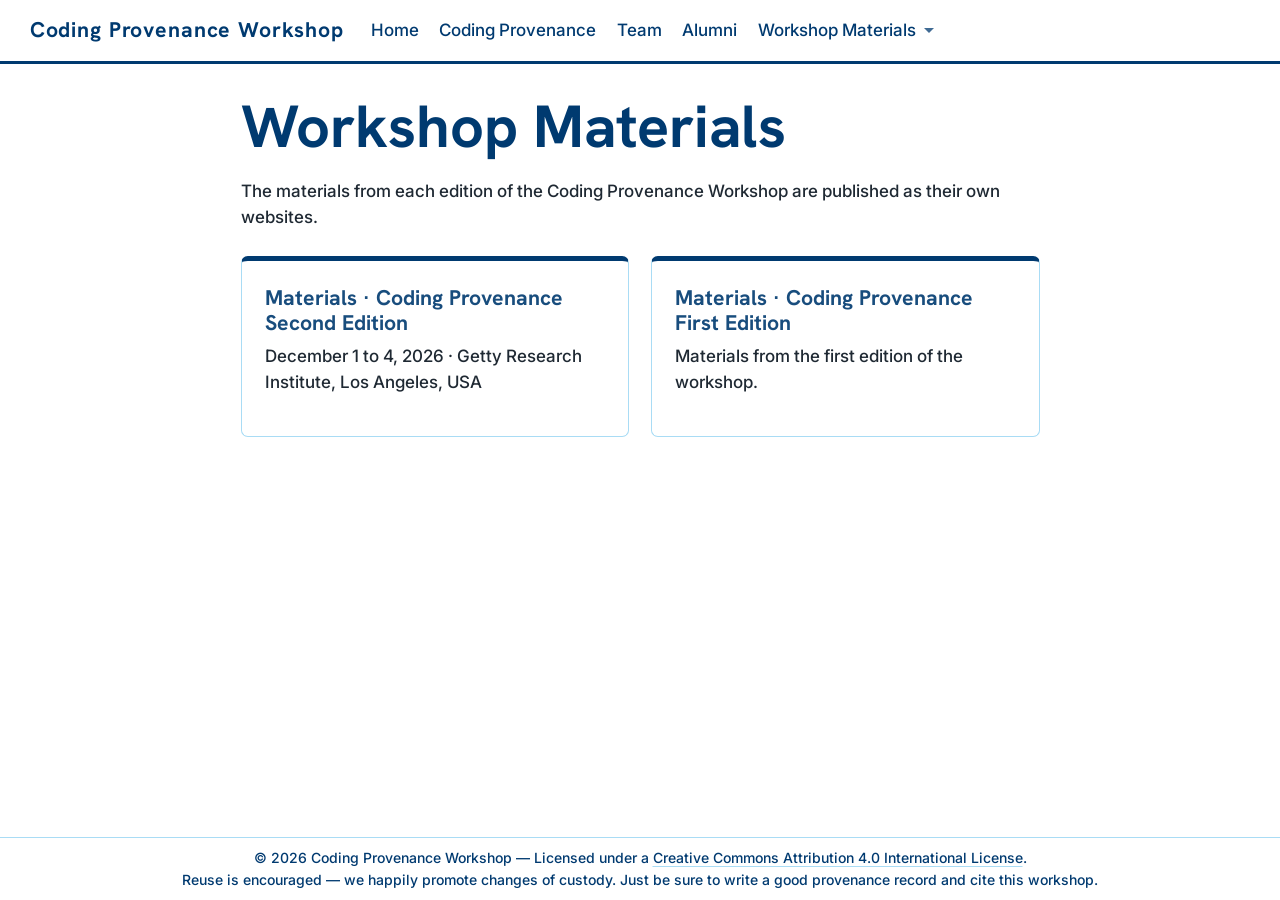
<file: materials.html>
<!DOCTYPE html>
<html xmlns="http://www.w3.org/1999/xhtml" lang="en" xml:lang="en"><head>

<meta charset="utf-8">
<meta name="generator" content="quarto-1.7.31">

<meta name="viewport" content="width=device-width, initial-scale=1.0, user-scalable=yes">


<title>Workshop Materials – Coding Provenance Workshop</title>
<style>
code{white-space: pre-wrap;}
span.smallcaps{font-variant: small-caps;}
div.columns{display: flex; gap: min(4vw, 1.5em);}
div.column{flex: auto; overflow-x: auto;}
div.hanging-indent{margin-left: 1.5em; text-indent: -1.5em;}
ul.task-list{list-style: none;}
ul.task-list li input[type="checkbox"] {
  width: 0.8em;
  margin: 0 0.8em 0.2em -1em; /* quarto-specific, see https://github.com/quarto-dev/quarto-cli/issues/4556 */ 
  vertical-align: middle;
}
</style>


<script src="site_libs/quarto-nav/quarto-nav.js"></script>
<script src="site_libs/quarto-nav/headroom.min.js"></script>
<script src="site_libs/clipboard/clipboard.min.js"></script>
<script src="site_libs/quarto-html/quarto.js" type="module"></script>
<script src="site_libs/quarto-html/tabsets/tabsets.js" type="module"></script>
<script src="site_libs/quarto-html/popper.min.js"></script>
<script src="site_libs/quarto-html/tippy.umd.min.js"></script>
<script src="site_libs/quarto-html/anchor.min.js"></script>
<link href="site_libs/quarto-html/tippy.css" rel="stylesheet">
<link href="site_libs/quarto-html/quarto-syntax-highlighting-e1a5c8363afafaef2c763b6775fbf3ca.css" rel="stylesheet" id="quarto-text-highlighting-styles">
<script src="site_libs/bootstrap/bootstrap.min.js"></script>
<link href="site_libs/bootstrap/bootstrap-icons.css" rel="stylesheet">
<link href="site_libs/bootstrap/bootstrap-255f26626b10e4e4d0349b418374b117.min.css" rel="stylesheet" append-hash="true" id="quarto-bootstrap" data-mode="light">
<script id="quarto-search-options" type="application/json">{
  "language": {
    "search-no-results-text": "No results",
    "search-matching-documents-text": "matching documents",
    "search-copy-link-title": "Copy link to search",
    "search-hide-matches-text": "Hide additional matches",
    "search-more-match-text": "more match in this document",
    "search-more-matches-text": "more matches in this document",
    "search-clear-button-title": "Clear",
    "search-text-placeholder": "",
    "search-detached-cancel-button-title": "Cancel",
    "search-submit-button-title": "Submit",
    "search-label": "Search"
  }
}</script>


</head>

<body class="nav-fixed fullcontent quarto-light">

<div id="quarto-search-results"></div>
  <header id="quarto-header" class="headroom fixed-top">
    <nav class="navbar navbar-expand-lg " data-bs-theme="dark">
      <div class="navbar-container container-fluid">
      <div class="navbar-brand-container mx-auto">
    <a class="navbar-brand" href="./index.html">
    <span class="navbar-title">Coding Provenance Workshop</span>
    </a>
  </div>
          <button class="navbar-toggler" type="button" data-bs-toggle="collapse" data-bs-target="#navbarCollapse" aria-controls="navbarCollapse" role="menu" aria-expanded="false" aria-label="Toggle navigation" onclick="if (window.quartoToggleHeadroom) { window.quartoToggleHeadroom(); }">
  <span class="navbar-toggler-icon"></span>
</button>
          <div class="collapse navbar-collapse" id="navbarCollapse">
            <ul class="navbar-nav navbar-nav-scroll me-auto">
  <li class="nav-item">
    <a class="nav-link" href="./index.html"> 
<span class="menu-text">Home</span></a>
  </li>  
  <li class="nav-item">
    <a class="nav-link" href="./coding-provenance.html"> 
<span class="menu-text">Coding Provenance</span></a>
  </li>  
  <li class="nav-item">
    <a class="nav-link" href="./team.html"> 
<span class="menu-text">Team</span></a>
  </li>  
  <li class="nav-item">
    <a class="nav-link" href="./alumni.html"> 
<span class="menu-text">Alumni</span></a>
  </li>  
  <li class="nav-item dropdown ">
    <a class="nav-link dropdown-toggle" href="#" id="nav-menu-workshop-materials" role="link" data-bs-toggle="dropdown" aria-expanded="false">
 <span class="menu-text">Workshop Materials</span>
    </a>
    <ul class="dropdown-menu" aria-labelledby="nav-menu-workshop-materials">    
        <li>
    <a class="dropdown-item" href="./materials.html">
 <span class="dropdown-text">Overview</span></a>
  </li>  
        <li>
    <a class="dropdown-item" href="https://provenance-lab.github.io/coding_provenance2/">
 <span class="dropdown-text">Materials · Second Edition (2026)</span></a>
  </li>  
        <li>
    <a class="dropdown-item" href="https://provenance-lab.github.io/coding_provenance/">
 <span class="dropdown-text">Materials · First Edition</span></a>
  </li>  
    </ul>
  </li>
</ul>
          </div> <!-- /navcollapse -->
            <div class="quarto-navbar-tools">
</div>
      </div> <!-- /container-fluid -->
    </nav>
</header>
<!-- content -->
<div id="quarto-content" class="quarto-container page-columns page-rows-contents page-layout-article page-navbar">
<!-- sidebar -->
<!-- margin-sidebar -->
    
<!-- main -->
<main class="content" id="quarto-document-content">

<header id="title-block-header" class="quarto-title-block default">
<div class="quarto-title">
<h1 class="title">Workshop Materials</h1>
</div>



<div class="quarto-title-meta">

    
  
    
  </div>
  


</header>


<p>The materials from each edition of the Coding Provenance Workshop are published as their own websites.</p>
<div class="card-grid two">
<section id="materials-coding-provenance-second-edition" class="level3 card">
<h3 class="anchored" data-anchor-id="materials-coding-provenance-second-edition"><a href="https://provenance-lab.github.io/coding_provenance2/">Materials · Coding Provenance Second Edition</a></h3>
<p>December 1 to 4, 2026 · Getty Research Institute, Los Angeles, USA</p>
</section>
<section id="materials-coding-provenance-first-edition" class="level3 card">
<h3 class="anchored" data-anchor-id="materials-coding-provenance-first-edition"><a href="https://provenance-lab.github.io/coding_provenance/">Materials · Coding Provenance First Edition</a></h3>
<p>Materials from the first edition of the workshop.</p>
</section>
</div>



<a onclick="window.scrollTo(0, 0); return false;" role="button" id="quarto-back-to-top"><i class="bi bi-arrow-up"></i> Back to top</a></main> <!-- /main -->
<script id="quarto-html-after-body" type="application/javascript">
  window.document.addEventListener("DOMContentLoaded", function (event) {
    const icon = "";
    const anchorJS = new window.AnchorJS();
    anchorJS.options = {
      placement: 'right',
      icon: icon
    };
    anchorJS.add('.anchored');
    const isCodeAnnotation = (el) => {
      for (const clz of el.classList) {
        if (clz.startsWith('code-annotation-')) {                     
          return true;
        }
      }
      return false;
    }
    const onCopySuccess = function(e) {
      // button target
      const button = e.trigger;
      // don't keep focus
      button.blur();
      // flash "checked"
      button.classList.add('code-copy-button-checked');
      var currentTitle = button.getAttribute("title");
      button.setAttribute("title", "Copied!");
      let tooltip;
      if (window.bootstrap) {
        button.setAttribute("data-bs-toggle", "tooltip");
        button.setAttribute("data-bs-placement", "left");
        button.setAttribute("data-bs-title", "Copied!");
        tooltip = new bootstrap.Tooltip(button, 
          { trigger: "manual", 
            customClass: "code-copy-button-tooltip",
            offset: [0, -8]});
        tooltip.show();    
      }
      setTimeout(function() {
        if (tooltip) {
          tooltip.hide();
          button.removeAttribute("data-bs-title");
          button.removeAttribute("data-bs-toggle");
          button.removeAttribute("data-bs-placement");
        }
        button.setAttribute("title", currentTitle);
        button.classList.remove('code-copy-button-checked');
      }, 1000);
      // clear code selection
      e.clearSelection();
    }
    const getTextToCopy = function(trigger) {
        const codeEl = trigger.previousElementSibling.cloneNode(true);
        for (const childEl of codeEl.children) {
          if (isCodeAnnotation(childEl)) {
            childEl.remove();
          }
        }
        return codeEl.innerText;
    }
    const clipboard = new window.ClipboardJS('.code-copy-button:not([data-in-quarto-modal])', {
      text: getTextToCopy
    });
    clipboard.on('success', onCopySuccess);
    if (window.document.getElementById('quarto-embedded-source-code-modal')) {
      const clipboardModal = new window.ClipboardJS('.code-copy-button[data-in-quarto-modal]', {
        text: getTextToCopy,
        container: window.document.getElementById('quarto-embedded-source-code-modal')
      });
      clipboardModal.on('success', onCopySuccess);
    }
      var localhostRegex = new RegExp(/^(?:http|https):\/\/localhost\:?[0-9]*\//);
      var mailtoRegex = new RegExp(/^mailto:/);
        var filterRegex = new RegExp("https:\/\/barbararomero\.github\.io\/codingprovenanceworkshop\/");
      var isInternal = (href) => {
          return filterRegex.test(href) || localhostRegex.test(href) || mailtoRegex.test(href);
      }
      // Inspect non-navigation links and adorn them if external
     var links = window.document.querySelectorAll('a[href]:not(.nav-link):not(.navbar-brand):not(.toc-action):not(.sidebar-link):not(.sidebar-item-toggle):not(.pagination-link):not(.no-external):not([aria-hidden]):not(.dropdown-item):not(.quarto-navigation-tool):not(.about-link)');
      for (var i=0; i<links.length; i++) {
        const link = links[i];
        if (!isInternal(link.href)) {
          // undo the damage that might have been done by quarto-nav.js in the case of
          // links that we want to consider external
          if (link.dataset.originalHref !== undefined) {
            link.href = link.dataset.originalHref;
          }
        }
      }
    function tippyHover(el, contentFn, onTriggerFn, onUntriggerFn) {
      const config = {
        allowHTML: true,
        maxWidth: 500,
        delay: 100,
        arrow: false,
        appendTo: function(el) {
            return el.parentElement;
        },
        interactive: true,
        interactiveBorder: 10,
        theme: 'quarto',
        placement: 'bottom-start',
      };
      if (contentFn) {
        config.content = contentFn;
      }
      if (onTriggerFn) {
        config.onTrigger = onTriggerFn;
      }
      if (onUntriggerFn) {
        config.onUntrigger = onUntriggerFn;
      }
      window.tippy(el, config); 
    }
    const noterefs = window.document.querySelectorAll('a[role="doc-noteref"]');
    for (var i=0; i<noterefs.length; i++) {
      const ref = noterefs[i];
      tippyHover(ref, function() {
        // use id or data attribute instead here
        let href = ref.getAttribute('data-footnote-href') || ref.getAttribute('href');
        try { href = new URL(href).hash; } catch {}
        const id = href.replace(/^#\/?/, "");
        const note = window.document.getElementById(id);
        if (note) {
          return note.innerHTML;
        } else {
          return "";
        }
      });
    }
    const xrefs = window.document.querySelectorAll('a.quarto-xref');
    const processXRef = (id, note) => {
      // Strip column container classes
      const stripColumnClz = (el) => {
        el.classList.remove("page-full", "page-columns");
        if (el.children) {
          for (const child of el.children) {
            stripColumnClz(child);
          }
        }
      }
      stripColumnClz(note)
      if (id === null || id.startsWith('sec-')) {
        // Special case sections, only their first couple elements
        const container = document.createElement("div");
        if (note.children && note.children.length > 2) {
          container.appendChild(note.children[0].cloneNode(true));
          for (let i = 1; i < note.children.length; i++) {
            const child = note.children[i];
            if (child.tagName === "P" && child.innerText === "") {
              continue;
            } else {
              container.appendChild(child.cloneNode(true));
              break;
            }
          }
          if (window.Quarto?.typesetMath) {
            window.Quarto.typesetMath(container);
          }
          return container.innerHTML
        } else {
          if (window.Quarto?.typesetMath) {
            window.Quarto.typesetMath(note);
          }
          return note.innerHTML;
        }
      } else {
        // Remove any anchor links if they are present
        const anchorLink = note.querySelector('a.anchorjs-link');
        if (anchorLink) {
          anchorLink.remove();
        }
        if (window.Quarto?.typesetMath) {
          window.Quarto.typesetMath(note);
        }
        if (note.classList.contains("callout")) {
          return note.outerHTML;
        } else {
          return note.innerHTML;
        }
      }
    }
    for (var i=0; i<xrefs.length; i++) {
      const xref = xrefs[i];
      tippyHover(xref, undefined, function(instance) {
        instance.disable();
        let url = xref.getAttribute('href');
        let hash = undefined; 
        if (url.startsWith('#')) {
          hash = url;
        } else {
          try { hash = new URL(url).hash; } catch {}
        }
        if (hash) {
          const id = hash.replace(/^#\/?/, "");
          const note = window.document.getElementById(id);
          if (note !== null) {
            try {
              const html = processXRef(id, note.cloneNode(true));
              instance.setContent(html);
            } finally {
              instance.enable();
              instance.show();
            }
          } else {
            // See if we can fetch this
            fetch(url.split('#')[0])
            .then(res => res.text())
            .then(html => {
              const parser = new DOMParser();
              const htmlDoc = parser.parseFromString(html, "text/html");
              const note = htmlDoc.getElementById(id);
              if (note !== null) {
                const html = processXRef(id, note);
                instance.setContent(html);
              } 
            }).finally(() => {
              instance.enable();
              instance.show();
            });
          }
        } else {
          // See if we can fetch a full url (with no hash to target)
          // This is a special case and we should probably do some content thinning / targeting
          fetch(url)
          .then(res => res.text())
          .then(html => {
            const parser = new DOMParser();
            const htmlDoc = parser.parseFromString(html, "text/html");
            const note = htmlDoc.querySelector('main.content');
            if (note !== null) {
              // This should only happen for chapter cross references
              // (since there is no id in the URL)
              // remove the first header
              if (note.children.length > 0 && note.children[0].tagName === "HEADER") {
                note.children[0].remove();
              }
              const html = processXRef(null, note);
              instance.setContent(html);
            } 
          }).finally(() => {
            instance.enable();
            instance.show();
          });
        }
      }, function(instance) {
      });
    }
        let selectedAnnoteEl;
        const selectorForAnnotation = ( cell, annotation) => {
          let cellAttr = 'data-code-cell="' + cell + '"';
          let lineAttr = 'data-code-annotation="' +  annotation + '"';
          const selector = 'span[' + cellAttr + '][' + lineAttr + ']';
          return selector;
        }
        const selectCodeLines = (annoteEl) => {
          const doc = window.document;
          const targetCell = annoteEl.getAttribute("data-target-cell");
          const targetAnnotation = annoteEl.getAttribute("data-target-annotation");
          const annoteSpan = window.document.querySelector(selectorForAnnotation(targetCell, targetAnnotation));
          const lines = annoteSpan.getAttribute("data-code-lines").split(",");
          const lineIds = lines.map((line) => {
            return targetCell + "-" + line;
          })
          let top = null;
          let height = null;
          let parent = null;
          if (lineIds.length > 0) {
              //compute the position of the single el (top and bottom and make a div)
              const el = window.document.getElementById(lineIds[0]);
              top = el.offsetTop;
              height = el.offsetHeight;
              parent = el.parentElement.parentElement;
            if (lineIds.length > 1) {
              const lastEl = window.document.getElementById(lineIds[lineIds.length - 1]);
              const bottom = lastEl.offsetTop + lastEl.offsetHeight;
              height = bottom - top;
            }
            if (top !== null && height !== null && parent !== null) {
              // cook up a div (if necessary) and position it 
              let div = window.document.getElementById("code-annotation-line-highlight");
              if (div === null) {
                div = window.document.createElement("div");
                div.setAttribute("id", "code-annotation-line-highlight");
                div.style.position = 'absolute';
                parent.appendChild(div);
              }
              div.style.top = top - 2 + "px";
              div.style.height = height + 4 + "px";
              div.style.left = 0;
              let gutterDiv = window.document.getElementById("code-annotation-line-highlight-gutter");
              if (gutterDiv === null) {
                gutterDiv = window.document.createElement("div");
                gutterDiv.setAttribute("id", "code-annotation-line-highlight-gutter");
                gutterDiv.style.position = 'absolute';
                const codeCell = window.document.getElementById(targetCell);
                const gutter = codeCell.querySelector('.code-annotation-gutter');
                gutter.appendChild(gutterDiv);
              }
              gutterDiv.style.top = top - 2 + "px";
              gutterDiv.style.height = height + 4 + "px";
            }
            selectedAnnoteEl = annoteEl;
          }
        };
        const unselectCodeLines = () => {
          const elementsIds = ["code-annotation-line-highlight", "code-annotation-line-highlight-gutter"];
          elementsIds.forEach((elId) => {
            const div = window.document.getElementById(elId);
            if (div) {
              div.remove();
            }
          });
          selectedAnnoteEl = undefined;
        };
          // Handle positioning of the toggle
      window.addEventListener(
        "resize",
        throttle(() => {
          elRect = undefined;
          if (selectedAnnoteEl) {
            selectCodeLines(selectedAnnoteEl);
          }
        }, 10)
      );
      function throttle(fn, ms) {
      let throttle = false;
      let timer;
        return (...args) => {
          if(!throttle) { // first call gets through
              fn.apply(this, args);
              throttle = true;
          } else { // all the others get throttled
              if(timer) clearTimeout(timer); // cancel #2
              timer = setTimeout(() => {
                fn.apply(this, args);
                timer = throttle = false;
              }, ms);
          }
        };
      }
        // Attach click handler to the DT
        const annoteDls = window.document.querySelectorAll('dt[data-target-cell]');
        for (const annoteDlNode of annoteDls) {
          annoteDlNode.addEventListener('click', (event) => {
            const clickedEl = event.target;
            if (clickedEl !== selectedAnnoteEl) {
              unselectCodeLines();
              const activeEl = window.document.querySelector('dt[data-target-cell].code-annotation-active');
              if (activeEl) {
                activeEl.classList.remove('code-annotation-active');
              }
              selectCodeLines(clickedEl);
              clickedEl.classList.add('code-annotation-active');
            } else {
              // Unselect the line
              unselectCodeLines();
              clickedEl.classList.remove('code-annotation-active');
            }
          });
        }
    const findCites = (el) => {
      const parentEl = el.parentElement;
      if (parentEl) {
        const cites = parentEl.dataset.cites;
        if (cites) {
          return {
            el,
            cites: cites.split(' ')
          };
        } else {
          return findCites(el.parentElement)
        }
      } else {
        return undefined;
      }
    };
    var bibliorefs = window.document.querySelectorAll('a[role="doc-biblioref"]');
    for (var i=0; i<bibliorefs.length; i++) {
      const ref = bibliorefs[i];
      const citeInfo = findCites(ref);
      if (citeInfo) {
        tippyHover(citeInfo.el, function() {
          var popup = window.document.createElement('div');
          citeInfo.cites.forEach(function(cite) {
            var citeDiv = window.document.createElement('div');
            citeDiv.classList.add('hanging-indent');
            citeDiv.classList.add('csl-entry');
            var biblioDiv = window.document.getElementById('ref-' + cite);
            if (biblioDiv) {
              citeDiv.innerHTML = biblioDiv.innerHTML;
            }
            popup.appendChild(citeDiv);
          });
          return popup.innerHTML;
        });
      }
    }
  });
  </script>
</div> <!-- /content -->
<footer class="footer">
  <div class="nav-footer">
    <div class="nav-footer-left">
      &nbsp;
    </div>   
    <div class="nav-footer-center">
<p>© 2026 Coding Provenance Workshop — Licensed under a <a href="https://creativecommons.org/licenses/by/4.0/">Creative Commons Attribution 4.0 International License</a>.<br> Reuse is encouraged — we happily promote changes of custody. Just be sure to write a good provenance record and cite this workshop.</p>
</div>
    <div class="nav-footer-right">
      &nbsp;
    </div>
  </div>
</footer>




</body></html>
</file>
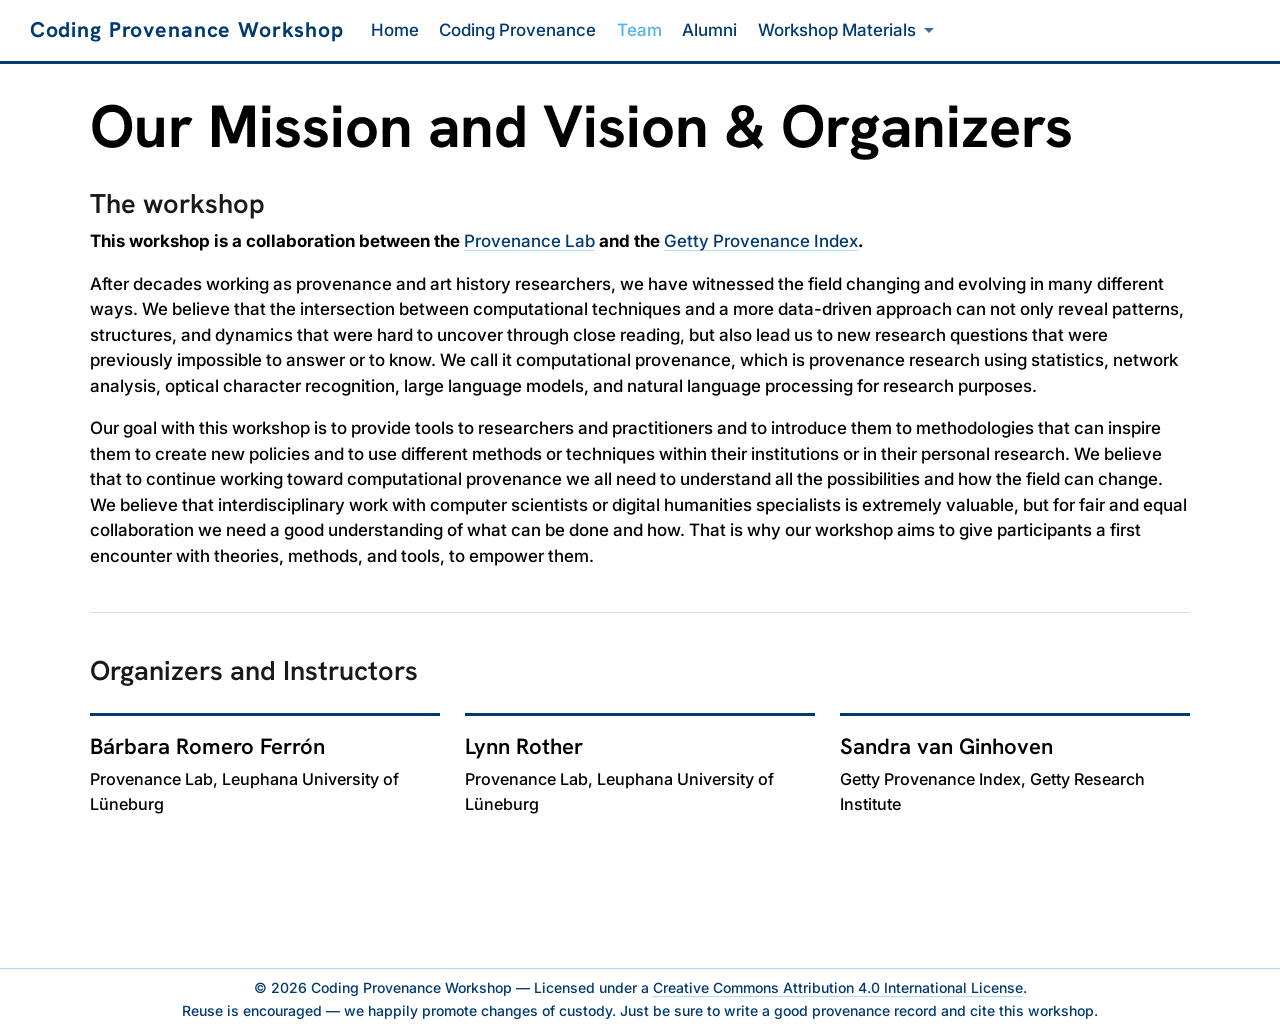
<file: team.html>
<!DOCTYPE html>
<html xmlns="http://www.w3.org/1999/xhtml" lang="en" xml:lang="en"><head>

<meta charset="utf-8">
<meta name="generator" content="quarto-1.7.31">

<meta name="viewport" content="width=device-width, initial-scale=1.0, user-scalable=yes">


<title>Our Mission and Vision &amp; Organizers – Coding Provenance Workshop</title>
<style>
code{white-space: pre-wrap;}
span.smallcaps{font-variant: small-caps;}
div.columns{display: flex; gap: min(4vw, 1.5em);}
div.column{flex: auto; overflow-x: auto;}
div.hanging-indent{margin-left: 1.5em; text-indent: -1.5em;}
ul.task-list{list-style: none;}
ul.task-list li input[type="checkbox"] {
  width: 0.8em;
  margin: 0 0.8em 0.2em -1em; /* quarto-specific, see https://github.com/quarto-dev/quarto-cli/issues/4556 */ 
  vertical-align: middle;
}
</style>


<script src="site_libs/quarto-nav/quarto-nav.js"></script>
<script src="site_libs/quarto-nav/headroom.min.js"></script>
<script src="site_libs/clipboard/clipboard.min.js"></script>
<script src="site_libs/quarto-html/quarto.js" type="module"></script>
<script src="site_libs/quarto-html/tabsets/tabsets.js" type="module"></script>
<script src="site_libs/quarto-html/popper.min.js"></script>
<script src="site_libs/quarto-html/tippy.umd.min.js"></script>
<script src="site_libs/quarto-html/anchor.min.js"></script>
<link href="site_libs/quarto-html/tippy.css" rel="stylesheet">
<link href="site_libs/quarto-html/quarto-syntax-highlighting-e1a5c8363afafaef2c763b6775fbf3ca.css" rel="stylesheet" id="quarto-text-highlighting-styles">
<script src="site_libs/bootstrap/bootstrap.min.js"></script>
<link href="site_libs/bootstrap/bootstrap-icons.css" rel="stylesheet">
<link href="site_libs/bootstrap/bootstrap-255f26626b10e4e4d0349b418374b117.min.css" rel="stylesheet" append-hash="true" id="quarto-bootstrap" data-mode="light">
<script id="quarto-search-options" type="application/json">{
  "language": {
    "search-no-results-text": "No results",
    "search-matching-documents-text": "matching documents",
    "search-copy-link-title": "Copy link to search",
    "search-hide-matches-text": "Hide additional matches",
    "search-more-match-text": "more match in this document",
    "search-more-matches-text": "more matches in this document",
    "search-clear-button-title": "Clear",
    "search-text-placeholder": "",
    "search-detached-cancel-button-title": "Cancel",
    "search-submit-button-title": "Submit",
    "search-label": "Search"
  }
}</script>


</head>

<body class="nav-fixed team-body quarto-light">

<div id="quarto-search-results"></div>
  <header id="quarto-header" class="headroom fixed-top">
    <nav class="navbar navbar-expand-lg " data-bs-theme="dark">
      <div class="navbar-container container-fluid">
      <div class="navbar-brand-container mx-auto">
    <a class="navbar-brand" href="./index.html">
    <span class="navbar-title">Coding Provenance Workshop</span>
    </a>
  </div>
          <button class="navbar-toggler" type="button" data-bs-toggle="collapse" data-bs-target="#navbarCollapse" aria-controls="navbarCollapse" role="menu" aria-expanded="false" aria-label="Toggle navigation" onclick="if (window.quartoToggleHeadroom) { window.quartoToggleHeadroom(); }">
  <span class="navbar-toggler-icon"></span>
</button>
          <div class="collapse navbar-collapse" id="navbarCollapse">
            <ul class="navbar-nav navbar-nav-scroll me-auto">
  <li class="nav-item">
    <a class="nav-link" href="./index.html"> 
<span class="menu-text">Home</span></a>
  </li>  
  <li class="nav-item">
    <a class="nav-link" href="./coding-provenance.html"> 
<span class="menu-text">Coding Provenance</span></a>
  </li>  
  <li class="nav-item">
    <a class="nav-link active" href="./team.html" aria-current="page"> 
<span class="menu-text">Team</span></a>
  </li>  
  <li class="nav-item">
    <a class="nav-link" href="./alumni.html"> 
<span class="menu-text">Alumni</span></a>
  </li>  
  <li class="nav-item dropdown ">
    <a class="nav-link dropdown-toggle" href="#" id="nav-menu-workshop-materials" role="link" data-bs-toggle="dropdown" aria-expanded="false">
 <span class="menu-text">Workshop Materials</span>
    </a>
    <ul class="dropdown-menu" aria-labelledby="nav-menu-workshop-materials">    
        <li>
    <a class="dropdown-item" href="./materials.html">
 <span class="dropdown-text">Overview</span></a>
  </li>  
        <li>
    <a class="dropdown-item" href="https://provenance-lab.github.io/coding_provenance2/">
 <span class="dropdown-text">Materials · Second Edition (2026)</span></a>
  </li>  
        <li>
    <a class="dropdown-item" href="https://provenance-lab.github.io/coding_provenance/">
 <span class="dropdown-text">Materials · First Edition</span></a>
  </li>  
    </ul>
  </li>
</ul>
          </div> <!-- /navcollapse -->
            <div class="quarto-navbar-tools">
</div>
      </div> <!-- /container-fluid -->
    </nav>
</header>
<!-- content -->
<div id="quarto-content" class="quarto-container page-columns page-rows-contents page-layout-full page-navbar">
<!-- sidebar -->
<!-- margin-sidebar -->
    
<!-- main -->
<main class="content column-page" id="quarto-document-content">

<header id="title-block-header" class="quarto-title-block default">
<div class="quarto-title">
<h1 class="title">Our Mission and Vision &amp; Organizers</h1>
</div>



<div class="quarto-title-meta column-page">

    
  
    
  </div>
  


</header>


<div class="team-page">
<section id="the-workshop" class="level3">
<h3 class="anchored" data-anchor-id="the-workshop">The workshop</h3>
<p><strong>This workshop is a collaboration between the <a href="https://www.leuphana.de/en/institutes/ipk/provenance-lab.html">Provenance Lab</a> and the <a href="https://www.getty.edu/research/tools/provenance/">Getty Provenance Index</a>.</strong></p>
<p>After decades working as provenance and art history researchers, we have witnessed the field changing and evolving in many different ways. We believe that the intersection between computational techniques and a more data-driven approach can not only reveal patterns, structures, and dynamics that were hard to uncover through close reading, but also lead us to new research questions that were previously impossible to answer or to know. We call it computational provenance, which is provenance research using statistics, network analysis, optical character recognition, large language models, and natural language processing for research purposes.</p>
<p>Our goal with this workshop is to provide tools to researchers and practitioners and to introduce them to methodologies that can inspire them to create new policies and to use different methods or techniques within their institutions or in their personal research. We believe that to continue working toward computational provenance we all need to understand all the possibilities and how the field can change. We believe that interdisciplinary work with computer scientists or digital humanities specialists is extremely valuable, but for fair and equal collaboration we need a good understanding of what can be done and how. That is why our workshop aims to give participants a first encounter with theories, methods, and tools, to empower them.</p>
<hr>
</section>
<section id="organizers-and-instructors" class="level3">
<h3 class="anchored">Organizers and Instructors</h3>
<div class="profile-grid">
<div class="profile-card">
<h2 class="anchored" data-anchor-id="organizers-and-instructors">
Bárbara Romero Ferrón
</h2>
<p class="affiliation">
Provenance Lab, Leuphana University of Lüneburg
</p>
</div>
<div class="profile-card">
<h2 class="anchored">
Lynn Rother
</h2>
<p class="affiliation">
Provenance Lab, Leuphana University of Lüneburg
</p>
</div>
<div class="profile-card">
<h2 class="anchored">
Sandra van Ginhoven
</h2>
<p class="affiliation">
Getty Provenance Index, Getty Research Institute
</p>
</div>
</div>
</section>
</div>



<a onclick="window.scrollTo(0, 0); return false;" role="button" id="quarto-back-to-top"><i class="bi bi-arrow-up"></i> Back to top</a></main> <!-- /main -->
<script id="quarto-html-after-body" type="application/javascript">
  window.document.addEventListener("DOMContentLoaded", function (event) {
    const icon = "";
    const anchorJS = new window.AnchorJS();
    anchorJS.options = {
      placement: 'right',
      icon: icon
    };
    anchorJS.add('.anchored');
    const isCodeAnnotation = (el) => {
      for (const clz of el.classList) {
        if (clz.startsWith('code-annotation-')) {                     
          return true;
        }
      }
      return false;
    }
    const onCopySuccess = function(e) {
      // button target
      const button = e.trigger;
      // don't keep focus
      button.blur();
      // flash "checked"
      button.classList.add('code-copy-button-checked');
      var currentTitle = button.getAttribute("title");
      button.setAttribute("title", "Copied!");
      let tooltip;
      if (window.bootstrap) {
        button.setAttribute("data-bs-toggle", "tooltip");
        button.setAttribute("data-bs-placement", "left");
        button.setAttribute("data-bs-title", "Copied!");
        tooltip = new bootstrap.Tooltip(button, 
          { trigger: "manual", 
            customClass: "code-copy-button-tooltip",
            offset: [0, -8]});
        tooltip.show();    
      }
      setTimeout(function() {
        if (tooltip) {
          tooltip.hide();
          button.removeAttribute("data-bs-title");
          button.removeAttribute("data-bs-toggle");
          button.removeAttribute("data-bs-placement");
        }
        button.setAttribute("title", currentTitle);
        button.classList.remove('code-copy-button-checked');
      }, 1000);
      // clear code selection
      e.clearSelection();
    }
    const getTextToCopy = function(trigger) {
        const codeEl = trigger.previousElementSibling.cloneNode(true);
        for (const childEl of codeEl.children) {
          if (isCodeAnnotation(childEl)) {
            childEl.remove();
          }
        }
        return codeEl.innerText;
    }
    const clipboard = new window.ClipboardJS('.code-copy-button:not([data-in-quarto-modal])', {
      text: getTextToCopy
    });
    clipboard.on('success', onCopySuccess);
    if (window.document.getElementById('quarto-embedded-source-code-modal')) {
      const clipboardModal = new window.ClipboardJS('.code-copy-button[data-in-quarto-modal]', {
        text: getTextToCopy,
        container: window.document.getElementById('quarto-embedded-source-code-modal')
      });
      clipboardModal.on('success', onCopySuccess);
    }
      var localhostRegex = new RegExp(/^(?:http|https):\/\/localhost\:?[0-9]*\//);
      var mailtoRegex = new RegExp(/^mailto:/);
        var filterRegex = new RegExp("https:\/\/barbararomero\.github\.io\/codingprovenanceworkshop\/");
      var isInternal = (href) => {
          return filterRegex.test(href) || localhostRegex.test(href) || mailtoRegex.test(href);
      }
      // Inspect non-navigation links and adorn them if external
     var links = window.document.querySelectorAll('a[href]:not(.nav-link):not(.navbar-brand):not(.toc-action):not(.sidebar-link):not(.sidebar-item-toggle):not(.pagination-link):not(.no-external):not([aria-hidden]):not(.dropdown-item):not(.quarto-navigation-tool):not(.about-link)');
      for (var i=0; i<links.length; i++) {
        const link = links[i];
        if (!isInternal(link.href)) {
          // undo the damage that might have been done by quarto-nav.js in the case of
          // links that we want to consider external
          if (link.dataset.originalHref !== undefined) {
            link.href = link.dataset.originalHref;
          }
        }
      }
    function tippyHover(el, contentFn, onTriggerFn, onUntriggerFn) {
      const config = {
        allowHTML: true,
        maxWidth: 500,
        delay: 100,
        arrow: false,
        appendTo: function(el) {
            return el.parentElement;
        },
        interactive: true,
        interactiveBorder: 10,
        theme: 'quarto',
        placement: 'bottom-start',
      };
      if (contentFn) {
        config.content = contentFn;
      }
      if (onTriggerFn) {
        config.onTrigger = onTriggerFn;
      }
      if (onUntriggerFn) {
        config.onUntrigger = onUntriggerFn;
      }
      window.tippy(el, config); 
    }
    const noterefs = window.document.querySelectorAll('a[role="doc-noteref"]');
    for (var i=0; i<noterefs.length; i++) {
      const ref = noterefs[i];
      tippyHover(ref, function() {
        // use id or data attribute instead here
        let href = ref.getAttribute('data-footnote-href') || ref.getAttribute('href');
        try { href = new URL(href).hash; } catch {}
        const id = href.replace(/^#\/?/, "");
        const note = window.document.getElementById(id);
        if (note) {
          return note.innerHTML;
        } else {
          return "";
        }
      });
    }
    const xrefs = window.document.querySelectorAll('a.quarto-xref');
    const processXRef = (id, note) => {
      // Strip column container classes
      const stripColumnClz = (el) => {
        el.classList.remove("page-full", "page-columns");
        if (el.children) {
          for (const child of el.children) {
            stripColumnClz(child);
          }
        }
      }
      stripColumnClz(note)
      if (id === null || id.startsWith('sec-')) {
        // Special case sections, only their first couple elements
        const container = document.createElement("div");
        if (note.children && note.children.length > 2) {
          container.appendChild(note.children[0].cloneNode(true));
          for (let i = 1; i < note.children.length; i++) {
            const child = note.children[i];
            if (child.tagName === "P" && child.innerText === "") {
              continue;
            } else {
              container.appendChild(child.cloneNode(true));
              break;
            }
          }
          if (window.Quarto?.typesetMath) {
            window.Quarto.typesetMath(container);
          }
          return container.innerHTML
        } else {
          if (window.Quarto?.typesetMath) {
            window.Quarto.typesetMath(note);
          }
          return note.innerHTML;
        }
      } else {
        // Remove any anchor links if they are present
        const anchorLink = note.querySelector('a.anchorjs-link');
        if (anchorLink) {
          anchorLink.remove();
        }
        if (window.Quarto?.typesetMath) {
          window.Quarto.typesetMath(note);
        }
        if (note.classList.contains("callout")) {
          return note.outerHTML;
        } else {
          return note.innerHTML;
        }
      }
    }
    for (var i=0; i<xrefs.length; i++) {
      const xref = xrefs[i];
      tippyHover(xref, undefined, function(instance) {
        instance.disable();
        let url = xref.getAttribute('href');
        let hash = undefined; 
        if (url.startsWith('#')) {
          hash = url;
        } else {
          try { hash = new URL(url).hash; } catch {}
        }
        if (hash) {
          const id = hash.replace(/^#\/?/, "");
          const note = window.document.getElementById(id);
          if (note !== null) {
            try {
              const html = processXRef(id, note.cloneNode(true));
              instance.setContent(html);
            } finally {
              instance.enable();
              instance.show();
            }
          } else {
            // See if we can fetch this
            fetch(url.split('#')[0])
            .then(res => res.text())
            .then(html => {
              const parser = new DOMParser();
              const htmlDoc = parser.parseFromString(html, "text/html");
              const note = htmlDoc.getElementById(id);
              if (note !== null) {
                const html = processXRef(id, note);
                instance.setContent(html);
              } 
            }).finally(() => {
              instance.enable();
              instance.show();
            });
          }
        } else {
          // See if we can fetch a full url (with no hash to target)
          // This is a special case and we should probably do some content thinning / targeting
          fetch(url)
          .then(res => res.text())
          .then(html => {
            const parser = new DOMParser();
            const htmlDoc = parser.parseFromString(html, "text/html");
            const note = htmlDoc.querySelector('main.content');
            if (note !== null) {
              // This should only happen for chapter cross references
              // (since there is no id in the URL)
              // remove the first header
              if (note.children.length > 0 && note.children[0].tagName === "HEADER") {
                note.children[0].remove();
              }
              const html = processXRef(null, note);
              instance.setContent(html);
            } 
          }).finally(() => {
            instance.enable();
            instance.show();
          });
        }
      }, function(instance) {
      });
    }
        let selectedAnnoteEl;
        const selectorForAnnotation = ( cell, annotation) => {
          let cellAttr = 'data-code-cell="' + cell + '"';
          let lineAttr = 'data-code-annotation="' +  annotation + '"';
          const selector = 'span[' + cellAttr + '][' + lineAttr + ']';
          return selector;
        }
        const selectCodeLines = (annoteEl) => {
          const doc = window.document;
          const targetCell = annoteEl.getAttribute("data-target-cell");
          const targetAnnotation = annoteEl.getAttribute("data-target-annotation");
          const annoteSpan = window.document.querySelector(selectorForAnnotation(targetCell, targetAnnotation));
          const lines = annoteSpan.getAttribute("data-code-lines").split(",");
          const lineIds = lines.map((line) => {
            return targetCell + "-" + line;
          })
          let top = null;
          let height = null;
          let parent = null;
          if (lineIds.length > 0) {
              //compute the position of the single el (top and bottom and make a div)
              const el = window.document.getElementById(lineIds[0]);
              top = el.offsetTop;
              height = el.offsetHeight;
              parent = el.parentElement.parentElement;
            if (lineIds.length > 1) {
              const lastEl = window.document.getElementById(lineIds[lineIds.length - 1]);
              const bottom = lastEl.offsetTop + lastEl.offsetHeight;
              height = bottom - top;
            }
            if (top !== null && height !== null && parent !== null) {
              // cook up a div (if necessary) and position it 
              let div = window.document.getElementById("code-annotation-line-highlight");
              if (div === null) {
                div = window.document.createElement("div");
                div.setAttribute("id", "code-annotation-line-highlight");
                div.style.position = 'absolute';
                parent.appendChild(div);
              }
              div.style.top = top - 2 + "px";
              div.style.height = height + 4 + "px";
              div.style.left = 0;
              let gutterDiv = window.document.getElementById("code-annotation-line-highlight-gutter");
              if (gutterDiv === null) {
                gutterDiv = window.document.createElement("div");
                gutterDiv.setAttribute("id", "code-annotation-line-highlight-gutter");
                gutterDiv.style.position = 'absolute';
                const codeCell = window.document.getElementById(targetCell);
                const gutter = codeCell.querySelector('.code-annotation-gutter');
                gutter.appendChild(gutterDiv);
              }
              gutterDiv.style.top = top - 2 + "px";
              gutterDiv.style.height = height + 4 + "px";
            }
            selectedAnnoteEl = annoteEl;
          }
        };
        const unselectCodeLines = () => {
          const elementsIds = ["code-annotation-line-highlight", "code-annotation-line-highlight-gutter"];
          elementsIds.forEach((elId) => {
            const div = window.document.getElementById(elId);
            if (div) {
              div.remove();
            }
          });
          selectedAnnoteEl = undefined;
        };
          // Handle positioning of the toggle
      window.addEventListener(
        "resize",
        throttle(() => {
          elRect = undefined;
          if (selectedAnnoteEl) {
            selectCodeLines(selectedAnnoteEl);
          }
        }, 10)
      );
      function throttle(fn, ms) {
      let throttle = false;
      let timer;
        return (...args) => {
          if(!throttle) { // first call gets through
              fn.apply(this, args);
              throttle = true;
          } else { // all the others get throttled
              if(timer) clearTimeout(timer); // cancel #2
              timer = setTimeout(() => {
                fn.apply(this, args);
                timer = throttle = false;
              }, ms);
          }
        };
      }
        // Attach click handler to the DT
        const annoteDls = window.document.querySelectorAll('dt[data-target-cell]');
        for (const annoteDlNode of annoteDls) {
          annoteDlNode.addEventListener('click', (event) => {
            const clickedEl = event.target;
            if (clickedEl !== selectedAnnoteEl) {
              unselectCodeLines();
              const activeEl = window.document.querySelector('dt[data-target-cell].code-annotation-active');
              if (activeEl) {
                activeEl.classList.remove('code-annotation-active');
              }
              selectCodeLines(clickedEl);
              clickedEl.classList.add('code-annotation-active');
            } else {
              // Unselect the line
              unselectCodeLines();
              clickedEl.classList.remove('code-annotation-active');
            }
          });
        }
    const findCites = (el) => {
      const parentEl = el.parentElement;
      if (parentEl) {
        const cites = parentEl.dataset.cites;
        if (cites) {
          return {
            el,
            cites: cites.split(' ')
          };
        } else {
          return findCites(el.parentElement)
        }
      } else {
        return undefined;
      }
    };
    var bibliorefs = window.document.querySelectorAll('a[role="doc-biblioref"]');
    for (var i=0; i<bibliorefs.length; i++) {
      const ref = bibliorefs[i];
      const citeInfo = findCites(ref);
      if (citeInfo) {
        tippyHover(citeInfo.el, function() {
          var popup = window.document.createElement('div');
          citeInfo.cites.forEach(function(cite) {
            var citeDiv = window.document.createElement('div');
            citeDiv.classList.add('hanging-indent');
            citeDiv.classList.add('csl-entry');
            var biblioDiv = window.document.getElementById('ref-' + cite);
            if (biblioDiv) {
              citeDiv.innerHTML = biblioDiv.innerHTML;
            }
            popup.appendChild(citeDiv);
          });
          return popup.innerHTML;
        });
      }
    }
  });
  </script>
</div> <!-- /content -->
<footer class="footer">
  <div class="nav-footer">
    <div class="nav-footer-left">
      &nbsp;
    </div>   
    <div class="nav-footer-center">
<p>© 2026 Coding Provenance Workshop — Licensed under a <a href="https://creativecommons.org/licenses/by/4.0/">Creative Commons Attribution 4.0 International License</a>.<br> Reuse is encouraged — we happily promote changes of custody. Just be sure to write a good provenance record and cite this workshop.</p>
</div>
    <div class="nav-footer-right">
      &nbsp;
    </div>
  </div>
</footer>




</body></html>
</file>
<file: site_libs/quarto-html/tippy.css>
.tippy-box[data-animation=fade][data-state=hidden]{opacity:0}[data-tippy-root]{max-width:calc(100vw - 10px)}.tippy-box{position:relative;background-color:#333;color:#fff;border-radius:4px;font-size:14px;line-height:1.4;white-space:normal;outline:0;transition-property:transform,visibility,opacity}.tippy-box[data-placement^=top]>.tippy-arrow{bottom:0}.tippy-box[data-placement^=top]>.tippy-arrow:before{bottom:-7px;left:0;border-width:8px 8px 0;border-top-color:initial;transform-origin:center top}.tippy-box[data-placement^=bottom]>.tippy-arrow{top:0}.tippy-box[data-placement^=bottom]>.tippy-arrow:before{top:-7px;left:0;border-width:0 8px 8px;border-bottom-color:initial;transform-origin:center bottom}.tippy-box[data-placement^=left]>.tippy-arrow{right:0}.tippy-box[data-placement^=left]>.tippy-arrow:before{border-width:8px 0 8px 8px;border-left-color:initial;right:-7px;transform-origin:center left}.tippy-box[data-placement^=right]>.tippy-arrow{left:0}.tippy-box[data-placement^=right]>.tippy-arrow:before{left:-7px;border-width:8px 8px 8px 0;border-right-color:initial;transform-origin:center right}.tippy-box[data-inertia][data-state=visible]{transition-timing-function:cubic-bezier(.54,1.5,.38,1.11)}.tippy-arrow{width:16px;height:16px;color:#333}.tippy-arrow:before{content:"";position:absolute;border-color:transparent;border-style:solid}.tippy-content{position:relative;padding:5px 9px;z-index:1}
</file>
<file: site_libs/quarto-html/quarto-syntax-highlighting-e1a5c8363afafaef2c763b6775fbf3ca.css>
/* quarto syntax highlight colors */
:root {
  --quarto-hl-ot-color: #003B4F;
  --quarto-hl-at-color: #657422;
  --quarto-hl-ss-color: #20794D;
  --quarto-hl-an-color: #5E5E5E;
  --quarto-hl-fu-color: #4758AB;
  --quarto-hl-st-color: #20794D;
  --quarto-hl-cf-color: #003B4F;
  --quarto-hl-op-color: #5E5E5E;
  --quarto-hl-er-color: #AD0000;
  --quarto-hl-bn-color: #AD0000;
  --quarto-hl-al-color: #AD0000;
  --quarto-hl-va-color: #111111;
  --quarto-hl-bu-color: inherit;
  --quarto-hl-ex-color: inherit;
  --quarto-hl-pp-color: #AD0000;
  --quarto-hl-in-color: #5E5E5E;
  --quarto-hl-vs-color: #20794D;
  --quarto-hl-wa-color: #5E5E5E;
  --quarto-hl-do-color: #5E5E5E;
  --quarto-hl-im-color: #00769E;
  --quarto-hl-ch-color: #20794D;
  --quarto-hl-dt-color: #AD0000;
  --quarto-hl-fl-color: #AD0000;
  --quarto-hl-co-color: #5E5E5E;
  --quarto-hl-cv-color: #5E5E5E;
  --quarto-hl-cn-color: #8f5902;
  --quarto-hl-sc-color: #5E5E5E;
  --quarto-hl-dv-color: #AD0000;
  --quarto-hl-kw-color: #003B4F;
}

/* other quarto variables */
:root {
  --quarto-font-monospace: SFMono-Regular, Menlo, Monaco, Consolas, "Liberation Mono", "Courier New", monospace;
}

/* syntax highlight based on Pandoc's rules */
pre > code.sourceCode > span {
  color: #003B4F;
}

code.sourceCode > span {
  color: #003B4F;
}

div.sourceCode,
div.sourceCode pre.sourceCode {
  color: #003B4F;
}

/* Normal */
code span {
  color: #003B4F;
}

/* Alert */
code span.al {
  color: #AD0000;
  font-style: inherit;
}

/* Annotation */
code span.an {
  color: #5E5E5E;
  font-style: inherit;
}

/* Attribute */
code span.at {
  color: #657422;
  font-style: inherit;
}

/* BaseN */
code span.bn {
  color: #AD0000;
  font-style: inherit;
}

/* BuiltIn */
code span.bu {
  font-style: inherit;
}

/* ControlFlow */
code span.cf {
  color: #003B4F;
  font-weight: bold;
  font-style: inherit;
}

/* Char */
code span.ch {
  color: #20794D;
  font-style: inherit;
}

/* Constant */
code span.cn {
  color: #8f5902;
  font-style: inherit;
}

/* Comment */
code span.co {
  color: #5E5E5E;
  font-style: inherit;
}

/* CommentVar */
code span.cv {
  color: #5E5E5E;
  font-style: italic;
}

/* Documentation */
code span.do {
  color: #5E5E5E;
  font-style: italic;
}

/* DataType */
code span.dt {
  color: #AD0000;
  font-style: inherit;
}

/* DecVal */
code span.dv {
  color: #AD0000;
  font-style: inherit;
}

/* Error */
code span.er {
  color: #AD0000;
  font-style: inherit;
}

/* Extension */
code span.ex {
  font-style: inherit;
}

/* Float */
code span.fl {
  color: #AD0000;
  font-style: inherit;
}

/* Function */
code span.fu {
  color: #4758AB;
  font-style: inherit;
}

/* Import */
code span.im {
  color: #00769E;
  font-style: inherit;
}

/* Information */
code span.in {
  color: #5E5E5E;
  font-style: inherit;
}

/* Keyword */
code span.kw {
  color: #003B4F;
  font-weight: bold;
  font-style: inherit;
}

/* Operator */
code span.op {
  color: #5E5E5E;
  font-style: inherit;
}

/* Other */
code span.ot {
  color: #003B4F;
  font-style: inherit;
}

/* Preprocessor */
code span.pp {
  color: #AD0000;
  font-style: inherit;
}

/* SpecialChar */
code span.sc {
  color: #5E5E5E;
  font-style: inherit;
}

/* SpecialString */
code span.ss {
  color: #20794D;
  font-style: inherit;
}

/* String */
code span.st {
  color: #20794D;
  font-style: inherit;
}

/* Variable */
code span.va {
  color: #111111;
  font-style: inherit;
}

/* VerbatimString */
code span.vs {
  color: #20794D;
  font-style: inherit;
}

/* Warning */
code span.wa {
  color: #5E5E5E;
  font-style: italic;
}

.prevent-inlining {
  content: "</";
}

/*# sourceMappingURL=c735b2cac6c846c1abc72f5ce1520814.css.map */
</file>
